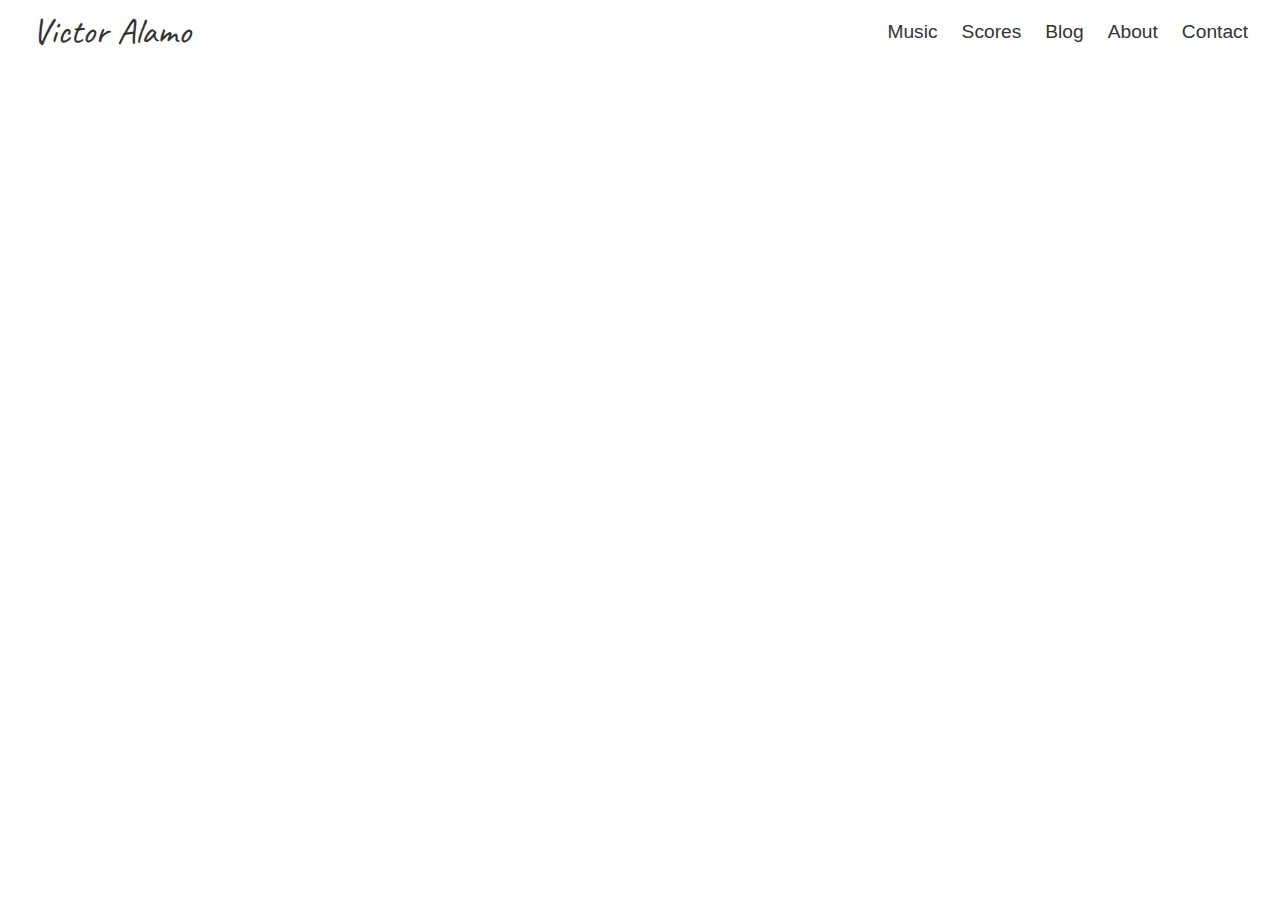
<file: index.html>
<!DOCTYPE html>
<html lang="en">
<head>
  <meta charset="UTF-8">
  <meta name="viewport" content="width=device-width, initial-scale=1.0">
  <title>Victor Alamo</title>
  <link rel="icon" href="favicon.ico" type="image/x-icon">
  <link rel="preconnect" href="https://fonts.googleapis.com">
  <link rel="preconnect" href="https://fonts.gstatic.com" crossorigin>
  <link href="https://fonts.googleapis.com/css2?family=Caveat:wght@400..700&display=swap" rel="stylesheet">
  <link href="https://fonts.googleapis.com/css2?family=Lato:wght@400;700&display=swap" rel="stylesheet">
  <link rel="stylesheet" href="style.css">
</head>
<body>

  <div id="navbar"></div>
  <script>
    fetch("navbar.html")
      .then(response => response.text())
      .then(data => {
        document.getElementById("navbar").innerHTML = data;

        // hamburger menu toggle
        const toggle = document.querySelector(".menu-toggle");
        const links = document.querySelector(".nav-links");

        toggle.addEventListener("click", () => {
          links.classList.toggle("show");
        });
      });
  </script>

  <main>
    <iframe src="https://player.vimeo.com/video/919230357?badge=0&amp;autopause=0&amp;player_id=0&amp;app_id=58479" frameborder="0" allow="autoplay; fullscreen; picture-in-picture; clipboard-write" style="position:absolute;top:30%;left:0;width:100%;height:300px;" title="Moon and soul - Intro"></iframe><script src="https://player.vimeo.com/api/player.js"></script>
  </main>

</body>
</html>
</file>
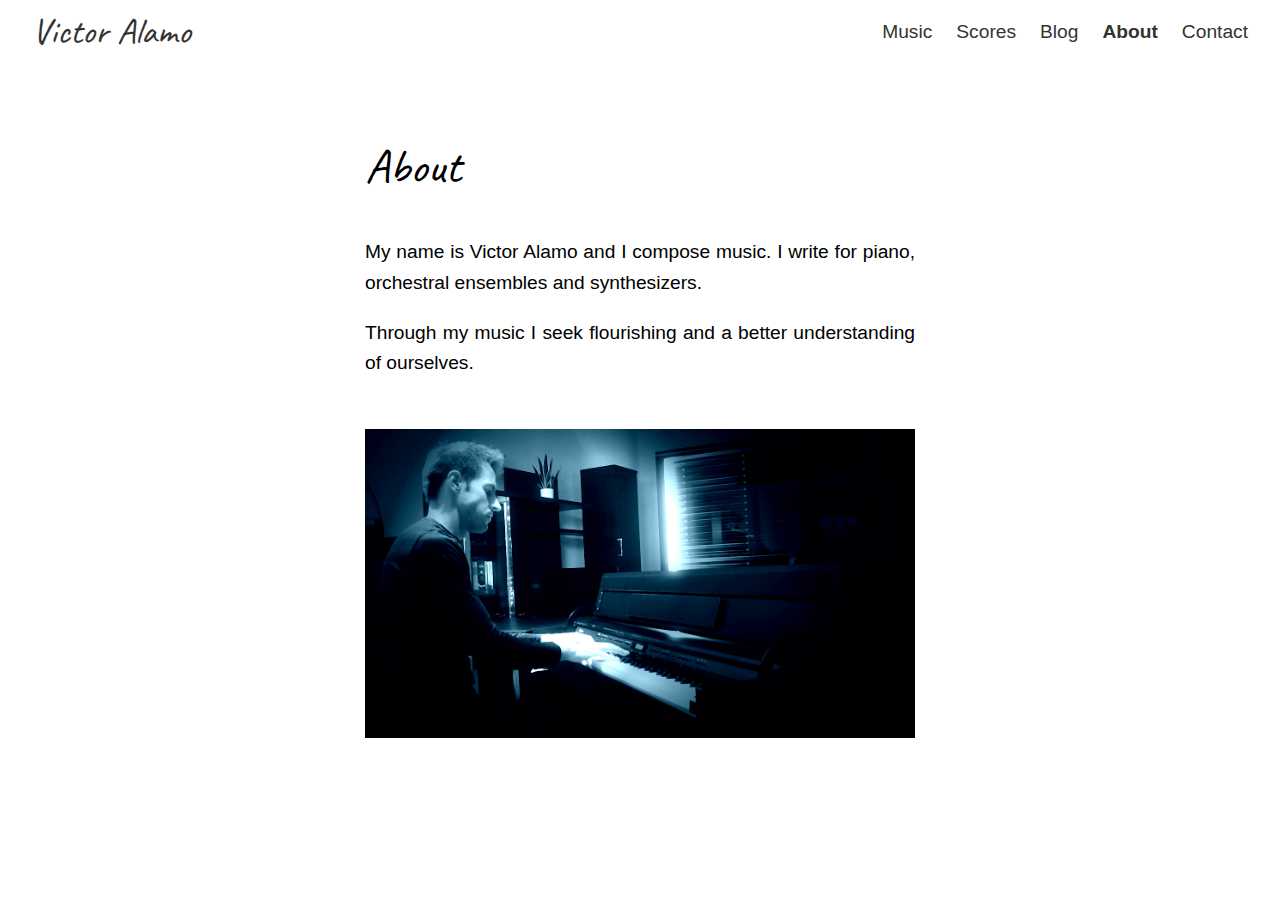
<file: about.html>
<!DOCTYPE html>
<html lang="en">
<head>
  <meta charset="UTF-8">
  <meta name="viewport" content="width=device-width, initial-scale=1.0">
  <title>Victor Alamo - About</title>
  <link rel="icon" href="/favicon.ico" type="image/x-icon">
  <link rel="preconnect" href="https://fonts.googleapis.com">
  <link rel="preconnect" href="https://fonts.gstatic.com" crossorigin>
  <link href="https://fonts.googleapis.com/css2?family=Caveat:wght@400..700&display=swap" rel="stylesheet">
  <link href="https://fonts.googleapis.com/css2?family=Lato:wght@400;700&display=swap" rel="stylesheet">
  <link rel="stylesheet" href="style.css">
</head>
<body>

  <div id="navbar"></div>
  <script>
    fetch("navbar.html")
      .then(response => response.text())
      .then(data => {
        document.getElementById("navbar").innerHTML = data;

        // hamburger menu toggle
        const toggle = document.querySelector(".menu-toggle");
        const navlinks = document.querySelector(".nav-links");

        toggle.addEventListener("click", () => {
          navlinks.classList.toggle("show");
        });

        // highlight active link after navbar is loaded
        const current = window.location.pathname.split("/").pop(); 
        const links = document.querySelectorAll("#navbar ul a");
        links.forEach(link => {
          if (link.getAttribute("href") === current) {
            link.classList.add("active");
          }
        });
      });
  </script>

  <main>
    <div style="width:100%; max-width:550px; margin: 0 auto; text-align: justify;">
      <h1>About</h1>
      <p>My name is Victor Alamo and I compose music. I write for piano, orchestral ensembles and synthesizers.</p>
      <p>Through my music I seek flourishing and a better understanding of ourselves.</p>
      <br>
      <img style="width: 100%" src="about.png" role="img">
    </div>
  </main>

</body>
</html>
</file>
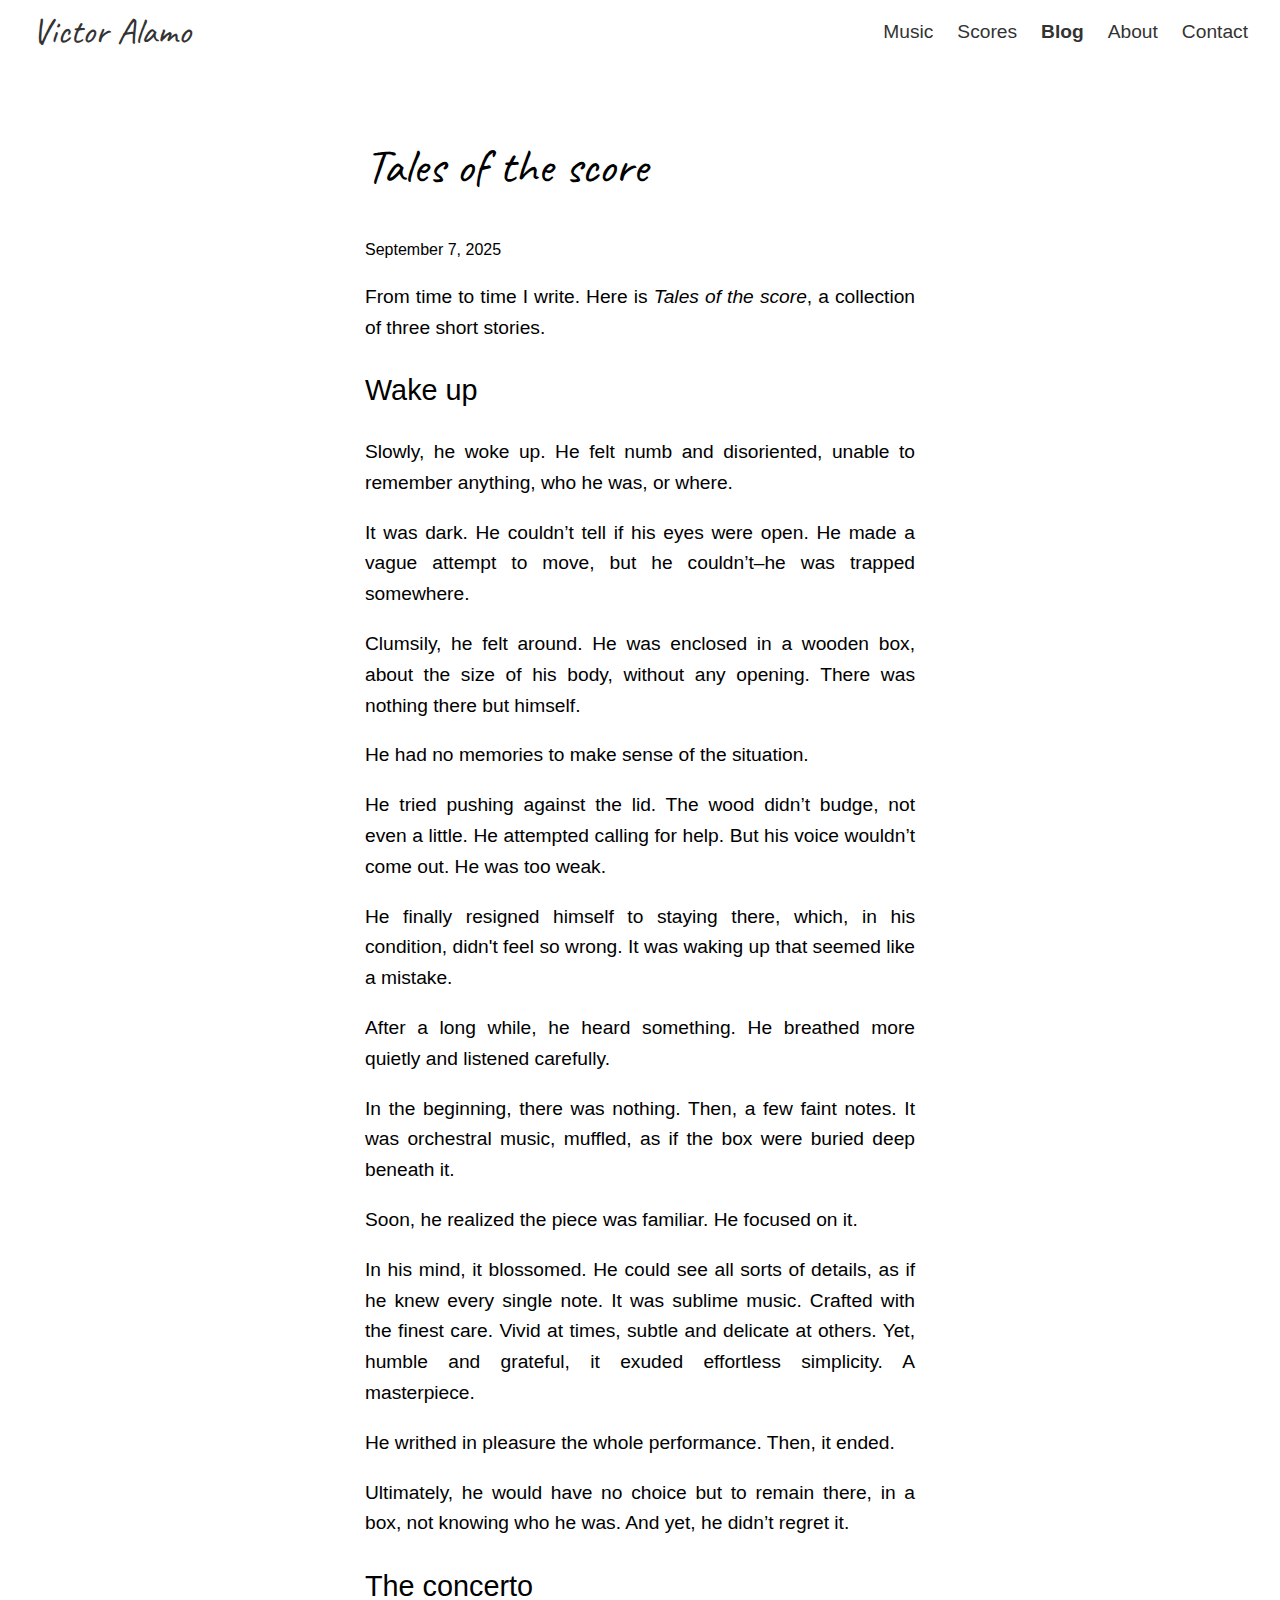
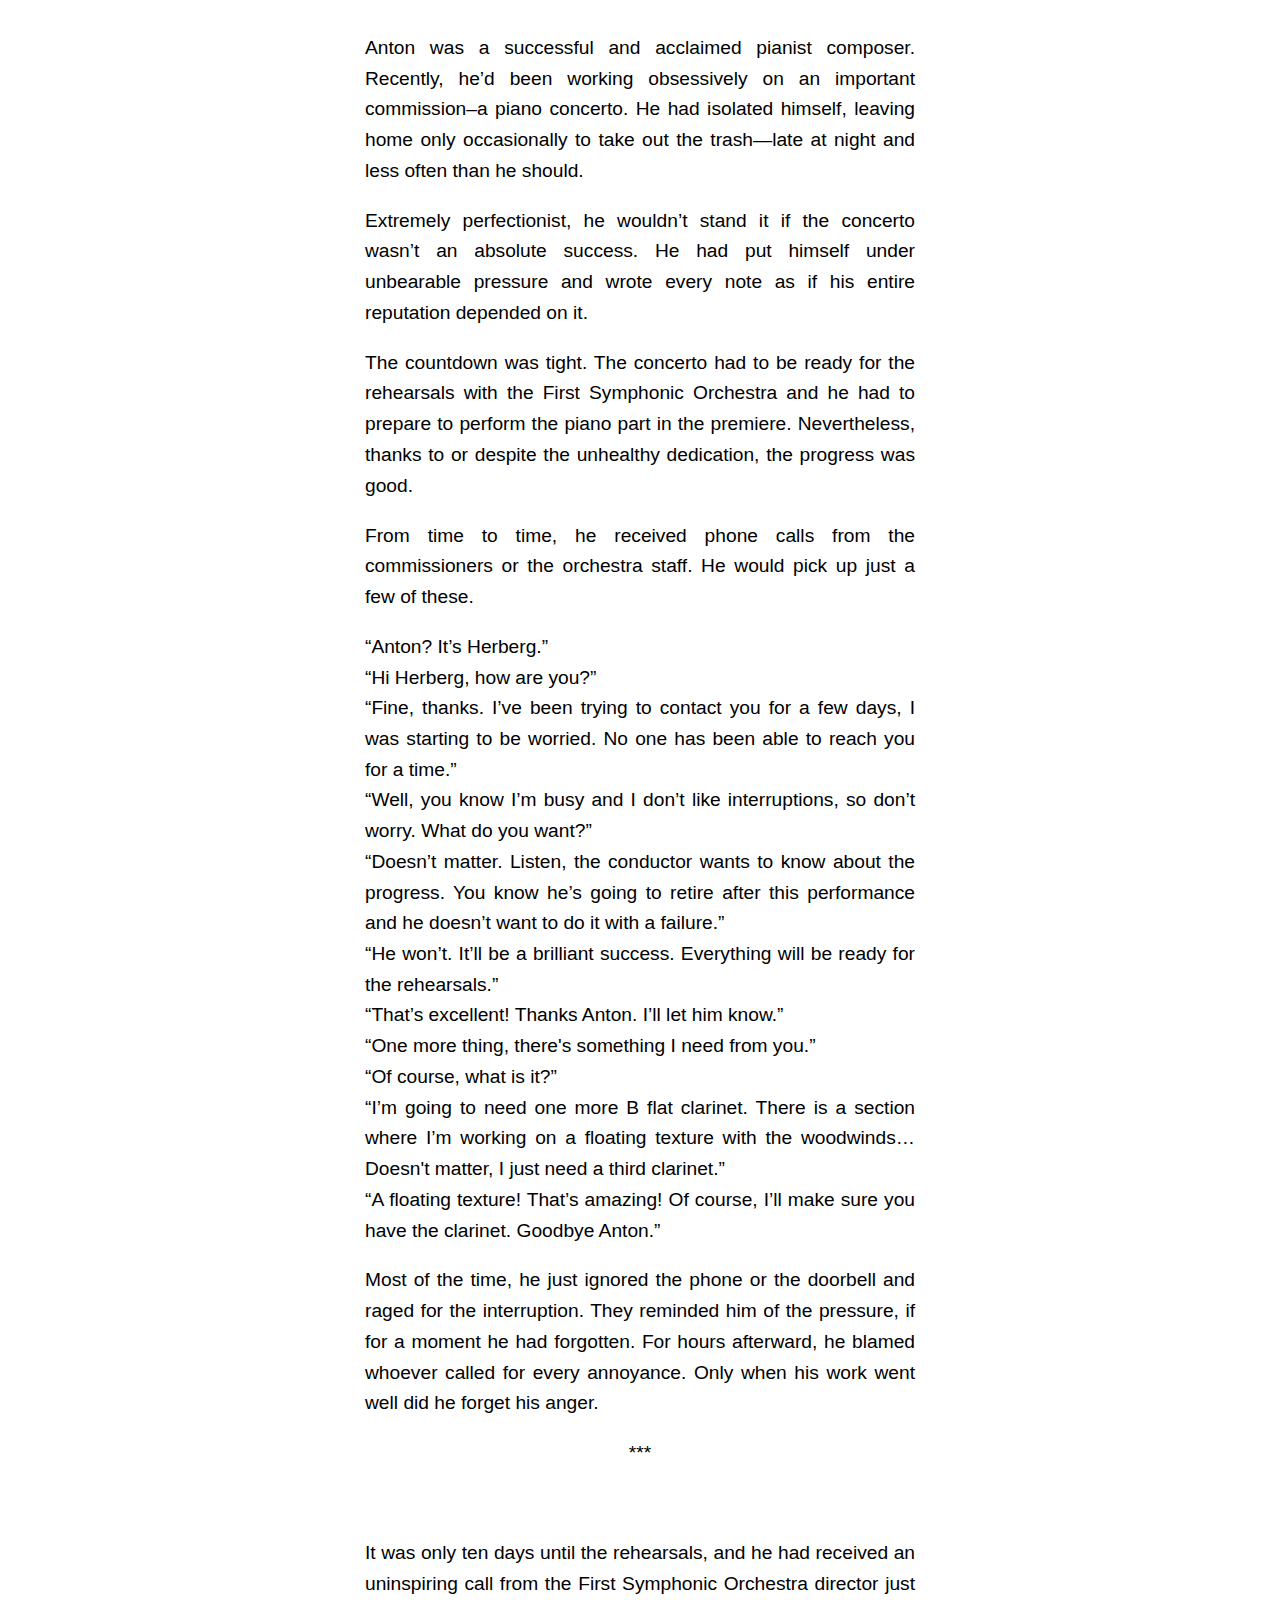
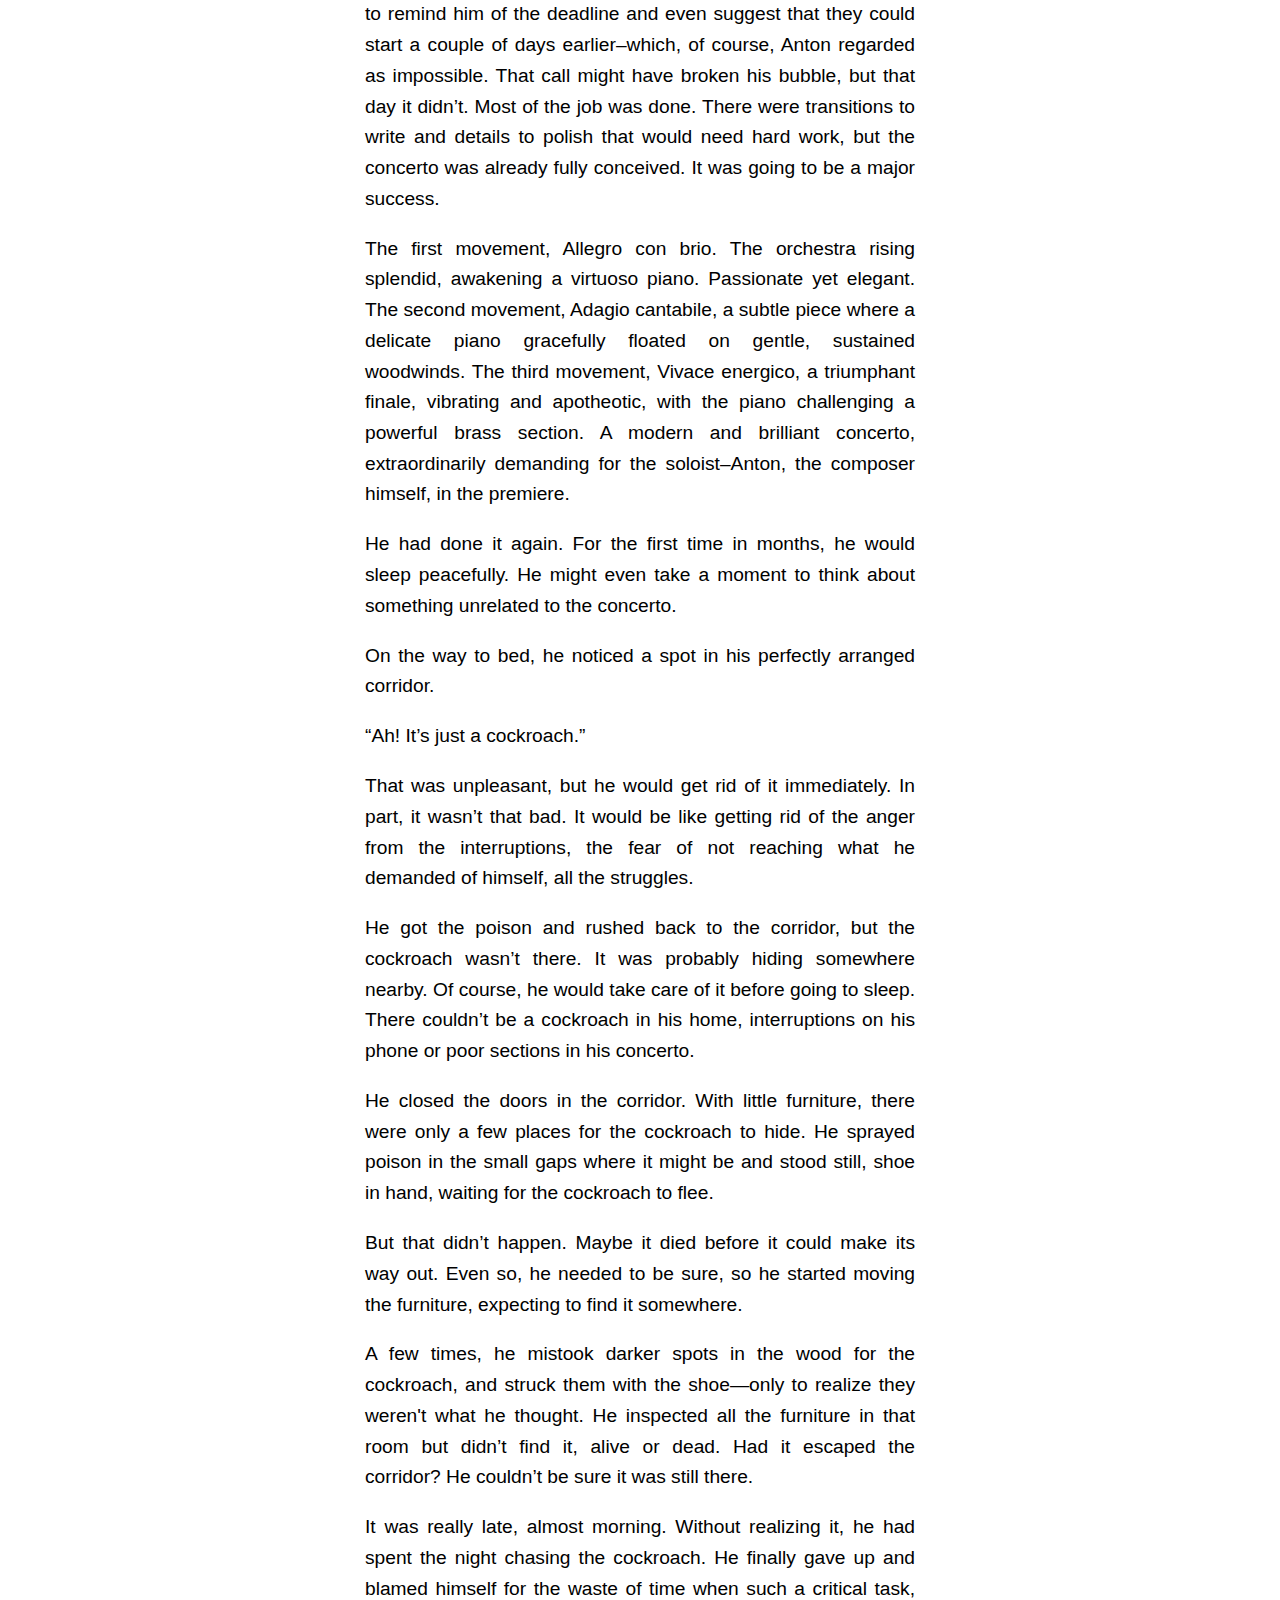
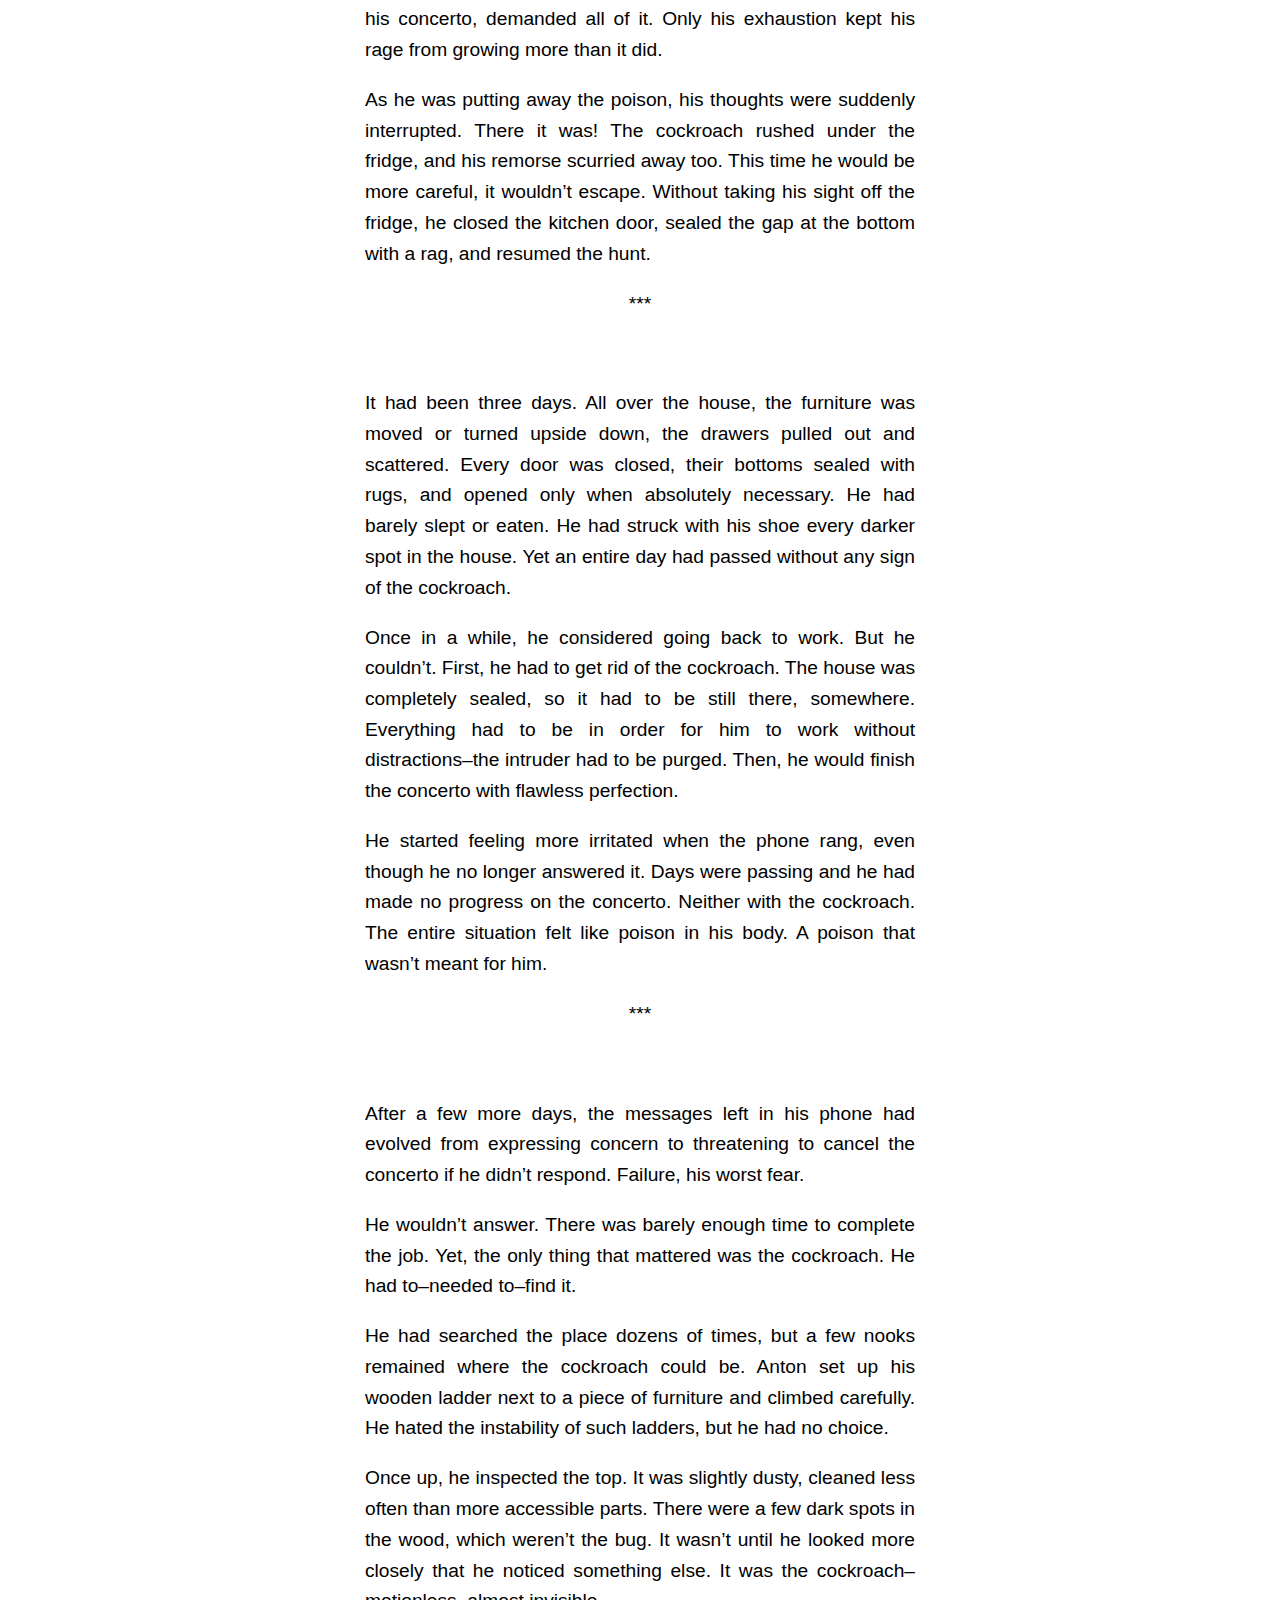
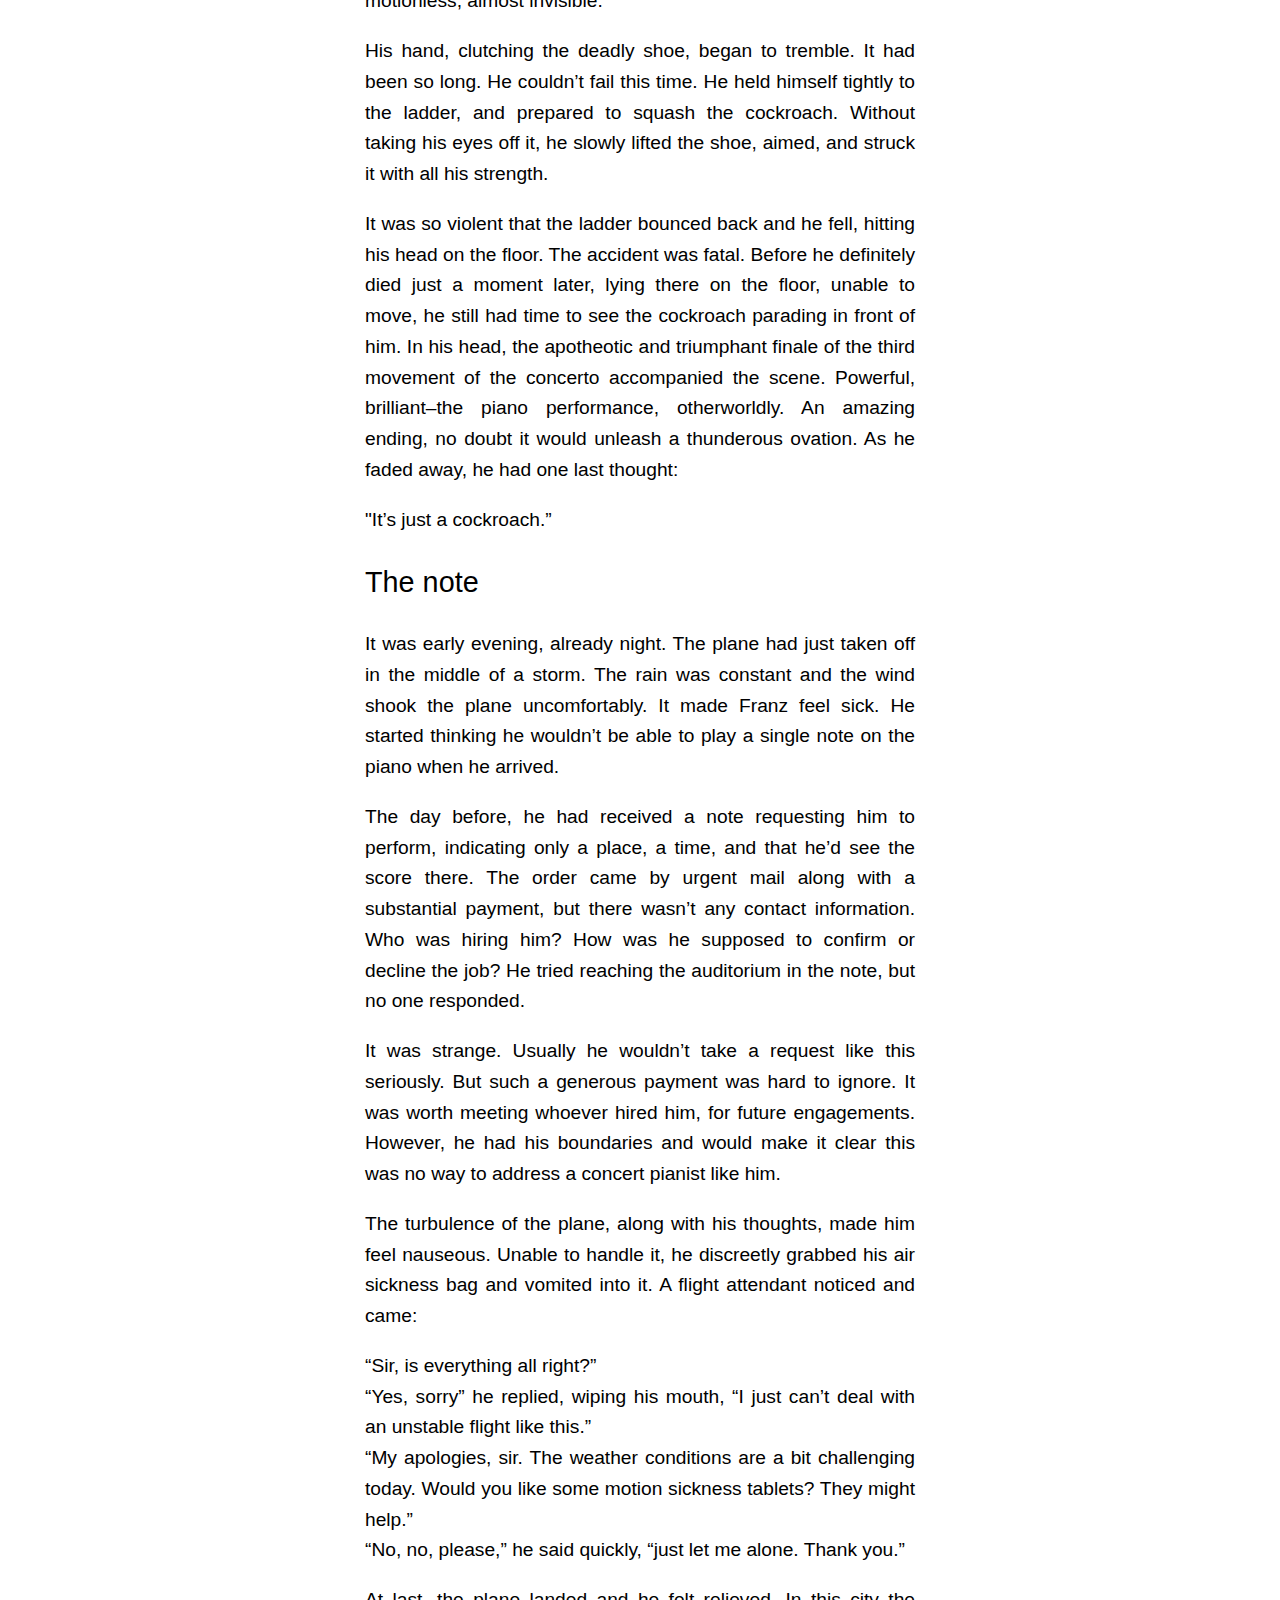
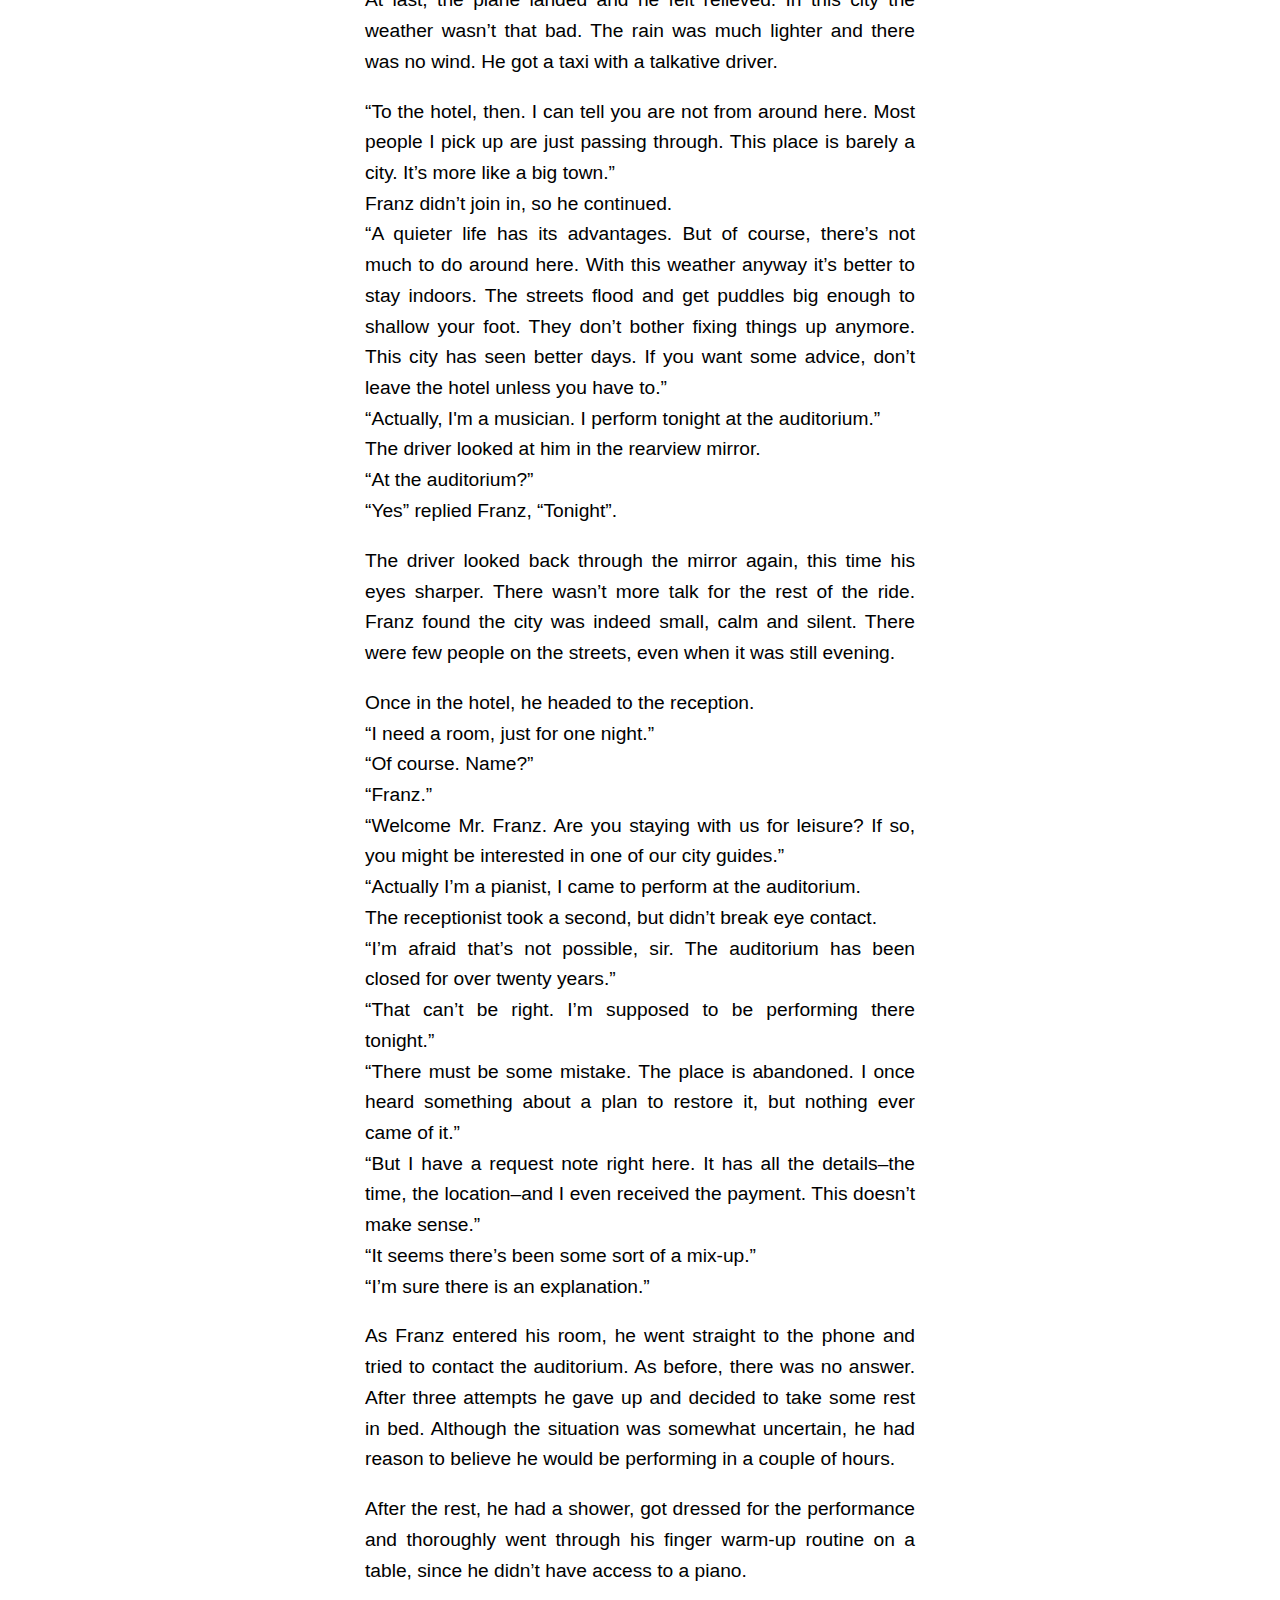
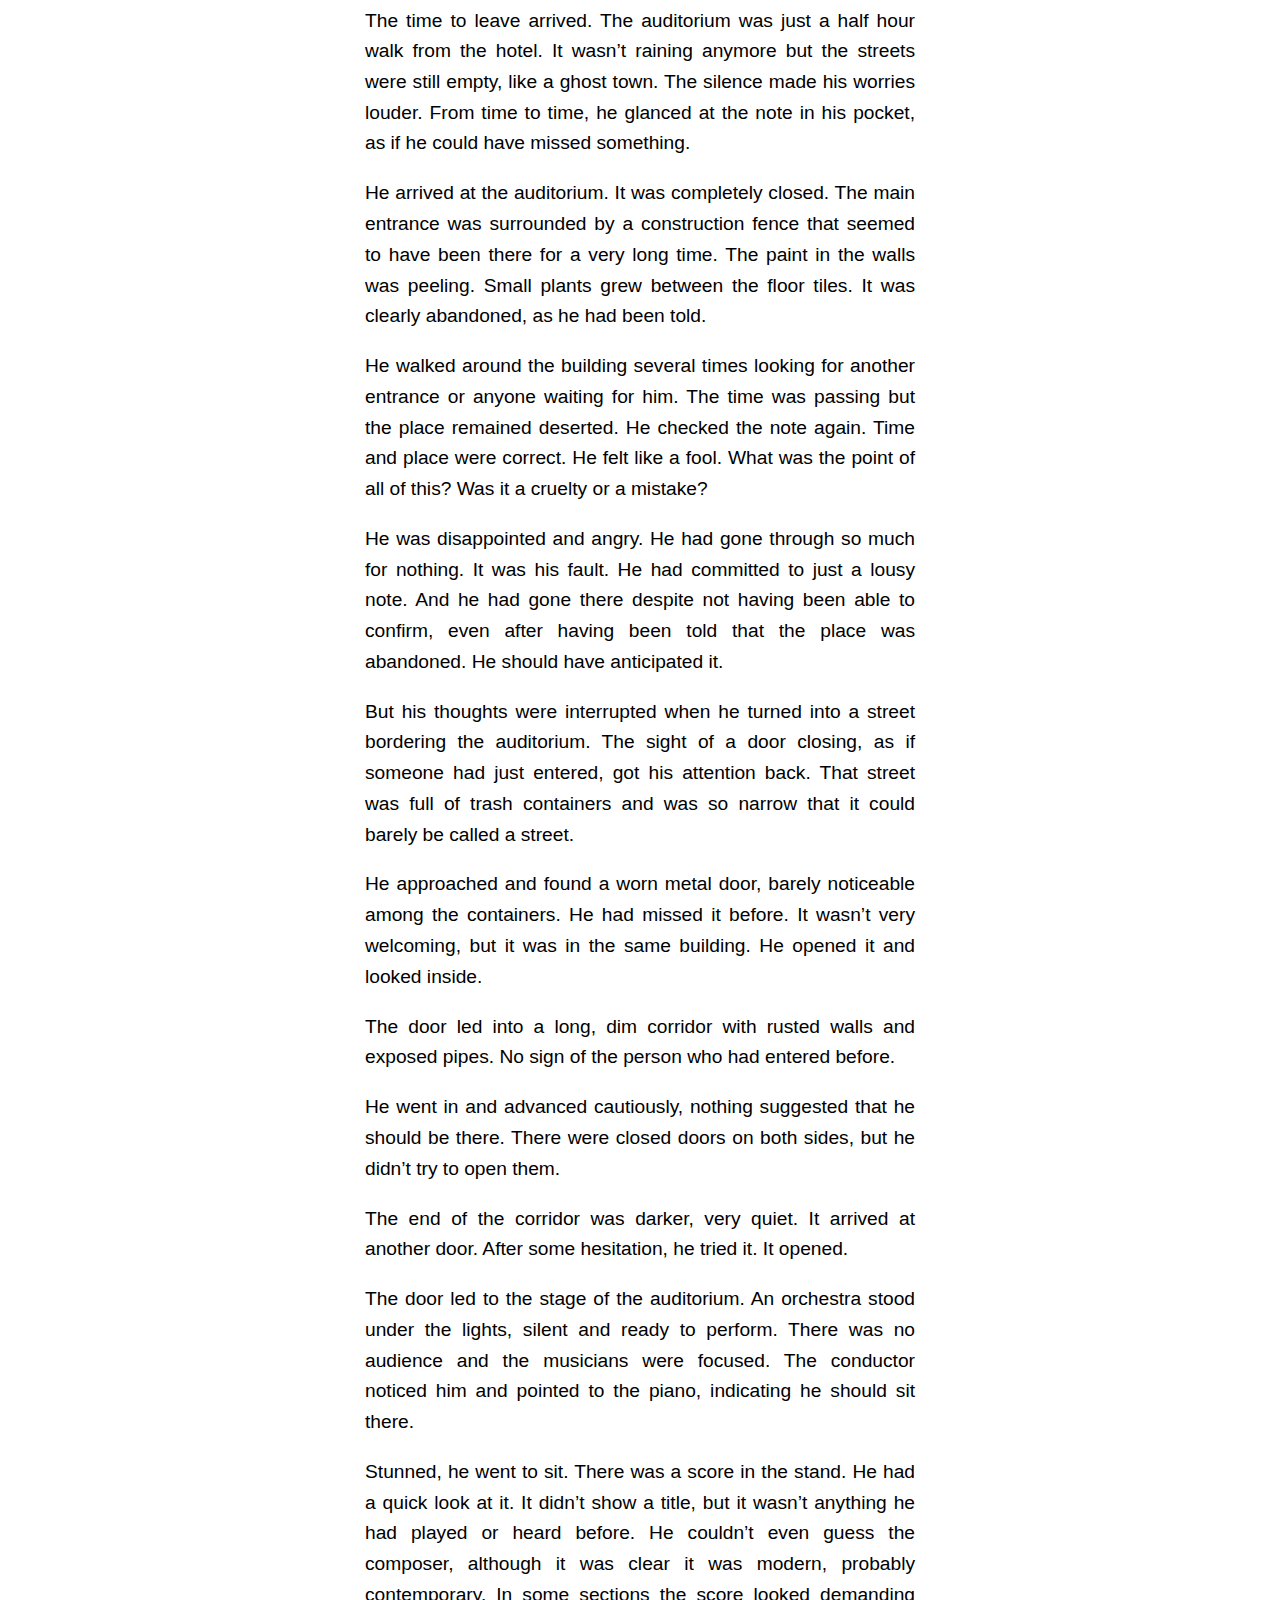
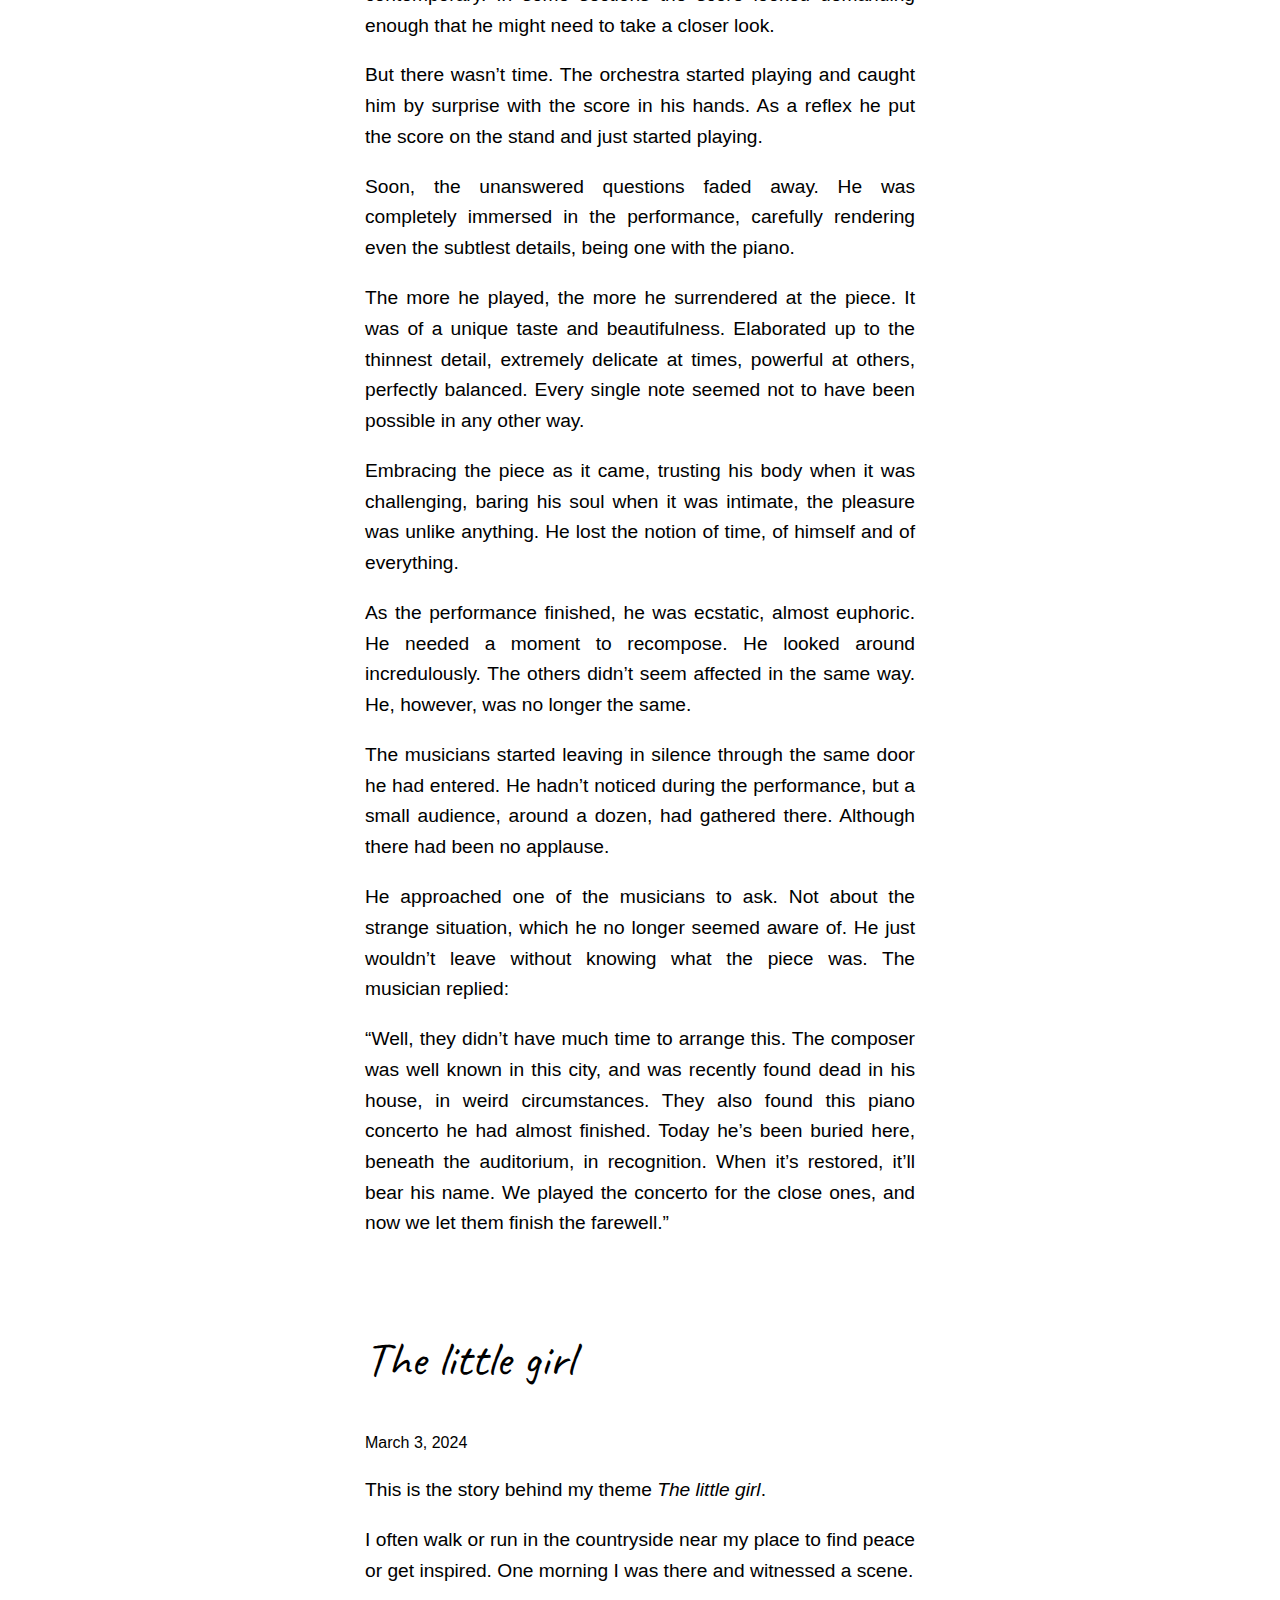
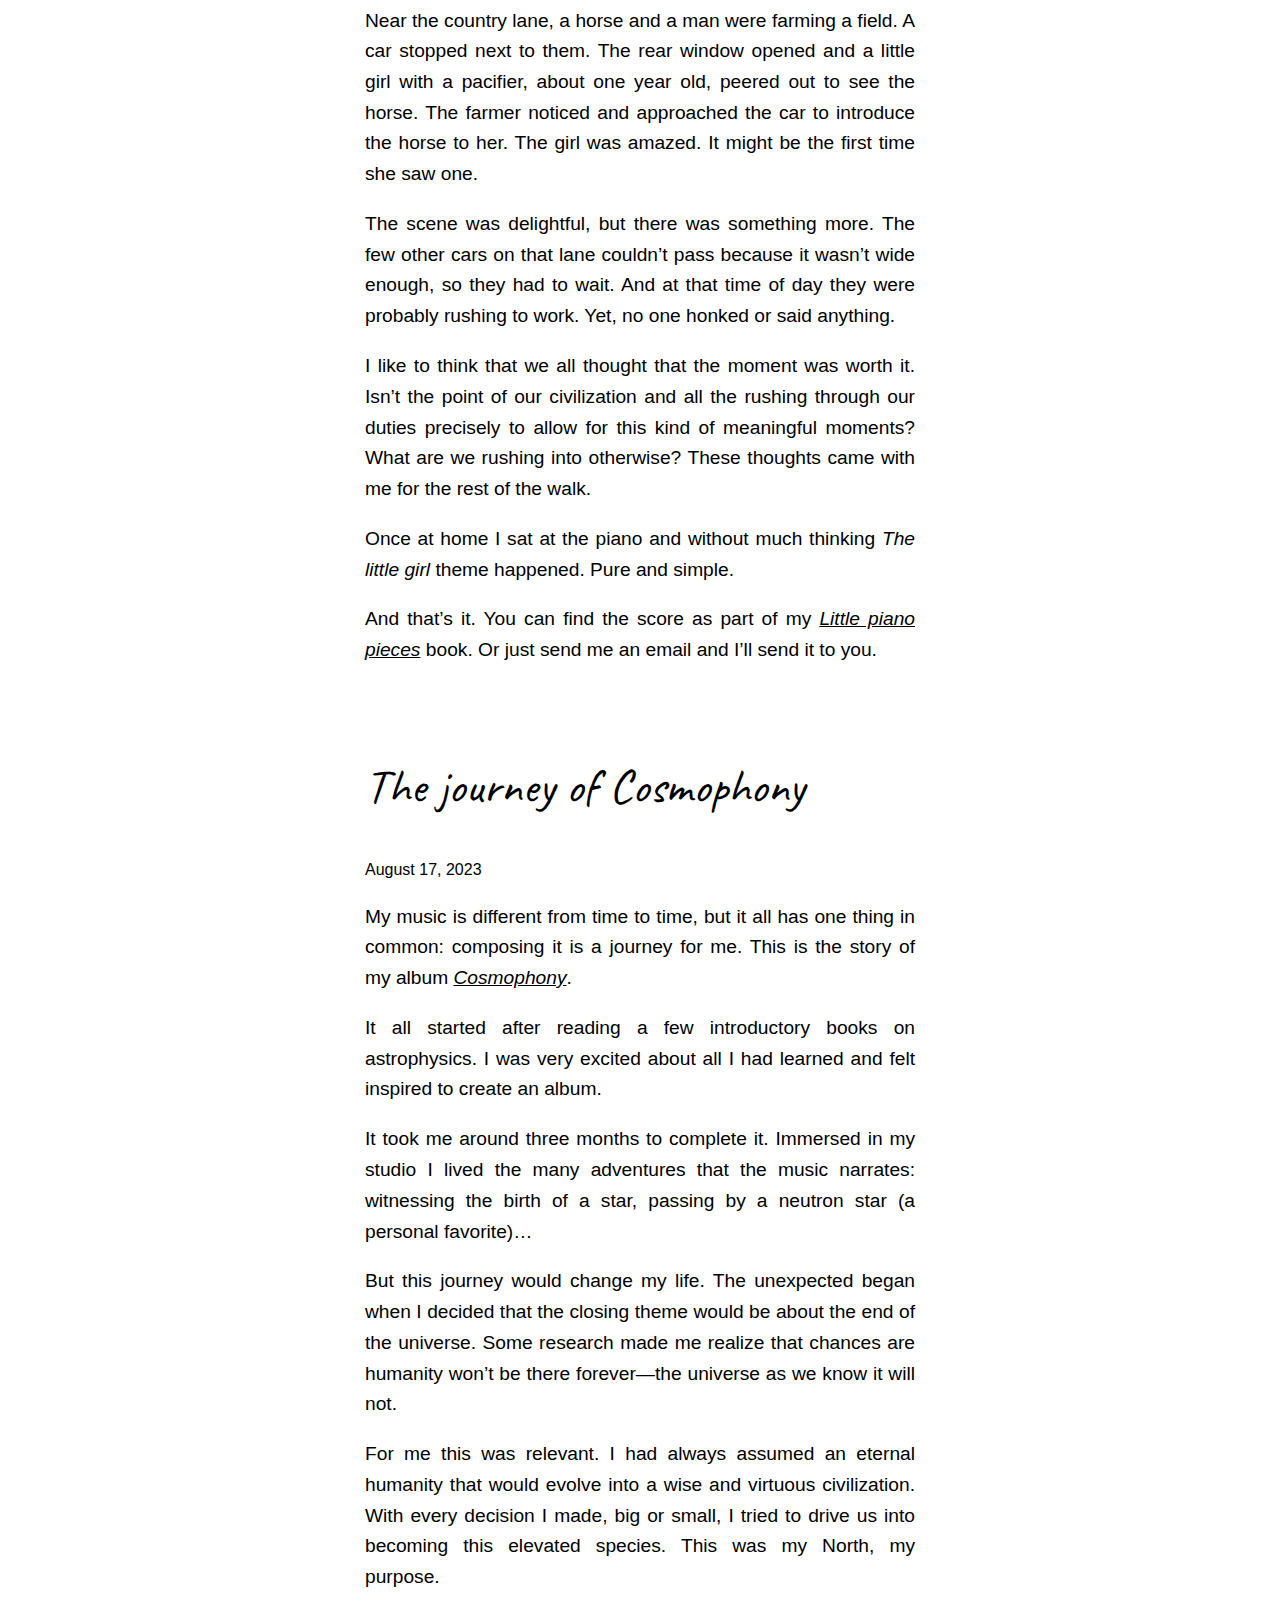
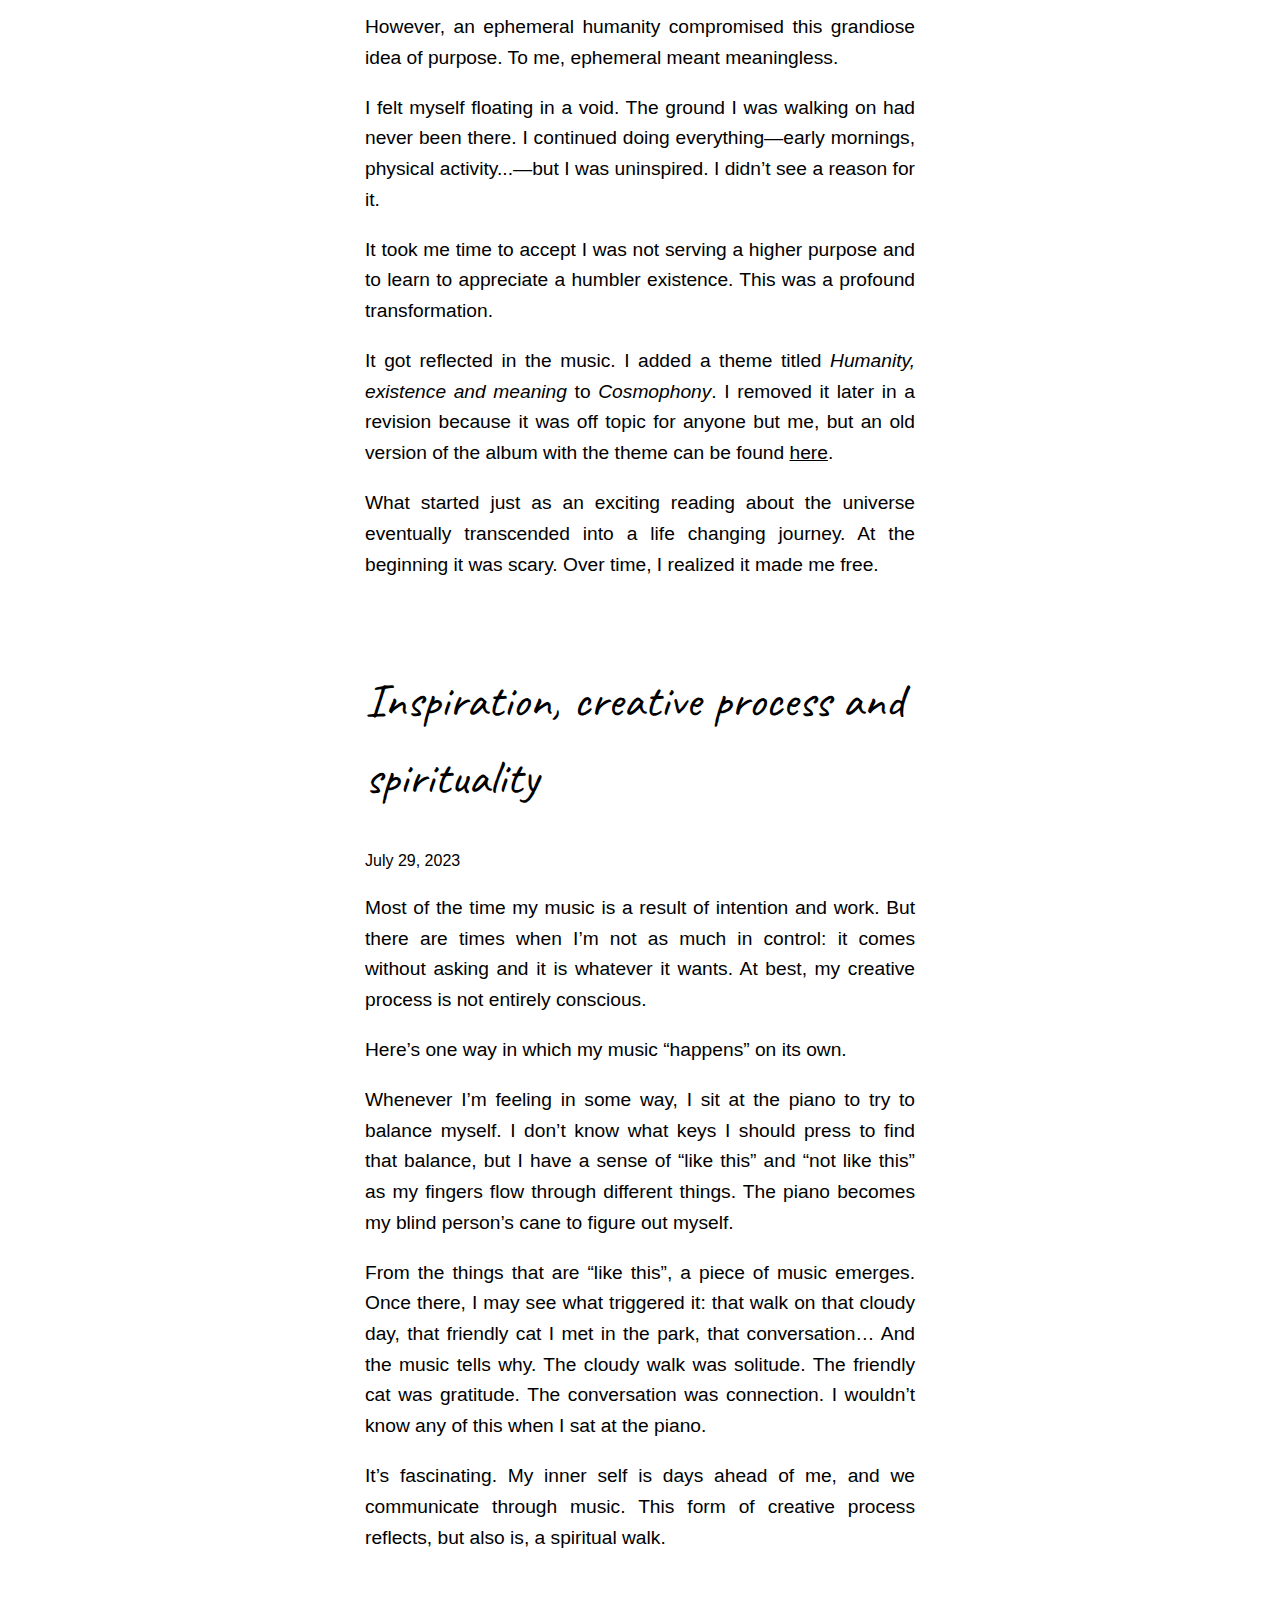
<file: blog.html>
<!DOCTYPE html>
<html lang="en">
<head>
  <meta charset="UTF-8">
  <meta name="viewport" content="width=device-width, initial-scale=1.0">
  <title>Victor Alamo - Blog</title>
  <link rel="icon" href="/favicon.ico" type="image/x-icon">
  <link rel="preconnect" href="https://fonts.googleapis.com">
  <link rel="preconnect" href="https://fonts.gstatic.com" crossorigin>
  <link href="https://fonts.googleapis.com/css2?family=Caveat:wght@400..700&display=swap" rel="stylesheet">
  <link href="https://fonts.googleapis.com/css2?family=Lato:wght@400;700&display=swap" rel="stylesheet">
  <link rel="stylesheet" href="style.css">
</head>
<body>

  <div id="navbar"></div>
  <script>
    fetch("navbar.html")
      .then(response => response.text())
      .then(data => {
        document.getElementById("navbar").innerHTML = data;

        // hamburger menu toggle
        const toggle = document.querySelector(".menu-toggle");
        const navlinks = document.querySelector(".nav-links");

        toggle.addEventListener("click", () => {
          navlinks.classList.toggle("show");
        });

        // highlight active link after navbar is loaded
        const current = window.location.pathname.split("/").pop(); 
        const links = document.querySelectorAll("#navbar ul a");
        links.forEach(link => {
          if (link.getAttribute("href") === current) {
            link.classList.add("active");
          }
        });
      });
  </script>

  <main>
    <div style="width:100%; max-width:550px; margin: 0 auto; text-align: justify;">
      <h1>Tales of the score</h1>
      <p style="font-family:arial;font-size: 1.0rem">September 7, 2025</p>
      <p>From time to time I write. Here is <em>Tales of the score</em>, a collection of three short stories.</p>
      <h2>Wake up</h2>
      <p>Slowly, he woke up. He felt numb and disoriented, unable to remember anything, who he was, or where.</p>
      <p>It was dark. He couldn’t tell if his eyes were open.  He made a vague attempt to move, but he couldn’t–he was trapped somewhere.</p>
      <p>Clumsily, he felt around. He was enclosed in a wooden box, about the size of his body, without any opening. There was nothing there but himself.</p>
      <p>He had no memories to make sense of the situation.</p>
      <p>He tried pushing against the lid. The wood didn’t budge, not even a little. He attempted calling for help. But his voice wouldn’t come out. He was too weak.</p>
      <p>He finally resigned himself to staying there, which, in his condition, didn't feel so wrong. It was waking up that seemed like a mistake.</p>
      <p>After a long while, he heard something. He breathed more quietly and listened carefully.</p>
      <p>In the beginning, there was nothing. Then, a few faint notes. It was orchestral music, muffled, as if the box were buried deep beneath it.</p>
      <p>Soon, he realized the piece was familiar. He focused on it.</p>
      <p>In his mind, it blossomed. He could see all sorts of details, as if he knew every single note. It was sublime music. Crafted with the finest care. Vivid at times, subtle and delicate at others. Yet, humble and grateful, it exuded effortless simplicity. A masterpiece.</p>
      <p>He writhed in pleasure the whole performance. Then, it ended.</p>
      <p>Ultimately, he would have no choice but to remain there, in a box, not knowing who he was. And yet, he didn’t regret it.</p>
      <h2>The concerto</h2>
      <p>Anton was a successful and acclaimed pianist composer. Recently, he’d been working obsessively on an important commission–a piano concerto. He had isolated himself, leaving home only occasionally to take out the trash—late at night and less often than he should.</p>
      <p>Extremely perfectionist, he wouldn’t stand it if the concerto wasn’t an absolute success. He had put himself under unbearable pressure and wrote every note as if his entire reputation depended on it.</p>
      <p>The countdown was tight. The concerto had to be ready for the rehearsals with the First Symphonic Orchestra and he had to prepare to perform the piano part in the premiere. Nevertheless, thanks to or despite the unhealthy dedication, the progress was good.</p>
      <p>From time to time, he received phone calls from the commissioners or the orchestra staff. He would pick up just a few of these.</p>
      <p>“Anton? It’s Herberg.”<br>“Hi Herberg, how are you?”<br>“Fine, thanks. I’ve been trying to contact you for a few days, I was starting to be worried. No one has been able to reach you for a time.”<br>“Well, you know I’m busy and I don’t like interruptions, so don’t worry. What do you want?”<br>“Doesn’t matter. Listen, the conductor wants to know about the progress. You know he’s going to retire after this performance and he doesn’t want to do it with a failure.”<br>“He won’t. It’ll be a brilliant success. Everything will be ready for the rehearsals.”<br>“That’s excellent! Thanks Anton. I’ll let him know.”<br>“One more thing, there's something I need from you.”<br>“Of course, what is it?”<br>“I’m going to need one more B flat clarinet. There is a section where I’m working on a floating texture with the woodwinds… Doesn't matter, I just need a third clarinet.”<br>“A floating texture! That’s amazing! Of course, I’ll make sure you have the clarinet. Goodbye Anton.”</p>
      <p>Most of the time, he just ignored the phone or the doorbell and raged for the interruption. They reminded him of the pressure, if for a moment he had forgotten. For hours afterward, he blamed whoever called for every annoyance. Only when his work went well did he forget his anger.</p>
      <p style="text-align: center;">***</p><p><br></p>
      <p>It was only ten days until the rehearsals, and he had received an uninspiring call from the First Symphonic Orchestra director just to remind him of the deadline and even suggest that they could start a couple of days earlier–which, of course, Anton regarded as impossible. That call might have broken his bubble, but that day it didn’t. Most of the job was done. There were transitions to write and details to polish that would need hard work, but the concerto was already fully conceived. It was going to be a major success.</p>
      <p>The first movement, Allegro con brio. The orchestra rising splendid, awakening a virtuoso piano. Passionate yet elegant. The second movement, Adagio cantabile, a subtle piece where a delicate piano gracefully floated on gentle, sustained woodwinds. The third movement, Vivace energico, a triumphant finale, vibrating and apotheotic, with the piano challenging a powerful brass section. A modern and brilliant concerto, extraordinarily demanding for the soloist–Anton, the composer himself, in the premiere.</p>
      <p>He had done it again. For the first time in months, he would sleep peacefully. He might even take a moment to think about something unrelated to the concerto.</p>
      <p>On the way to bed, he noticed a spot in his perfectly arranged corridor.</p>
      <p>“Ah! It’s just a cockroach.”</p>
      <p>That was unpleasant, but he would get rid of it immediately. In part, it wasn’t that bad. It would be like getting rid of the anger from the interruptions, the fear of not reaching what he demanded of himself, all the struggles.</p>
      <p>He got the poison and rushed back to the corridor, but the cockroach wasn’t there. It was probably hiding somewhere nearby. Of course, he would take care of it before going to sleep. There couldn’t be a cockroach in his home, interruptions on his phone or poor sections in his concerto.</p>
      <p>He closed the doors in the corridor. With little furniture, there were only a few places for the cockroach to hide. He sprayed poison in the small gaps where it might be and stood still, shoe in hand, waiting for the cockroach to flee.</p>
      <p>But that didn’t happen. Maybe it died before it could make its way out. Even so, he needed to be sure, so he started moving the furniture, expecting to find it somewhere.</p>
      <p>A few times, he mistook darker spots in the wood for the cockroach, and struck them with the shoe—only to realize they weren't what he thought. He inspected all the furniture in that room but didn’t find it, alive or dead. Had it escaped the corridor? He couldn’t be sure it was still there.</p>
      <p>It was really late, almost morning. Without realizing it, he had spent the night chasing the cockroach. He finally gave up and blamed himself for the waste of time when such a critical task, his concerto, demanded all of it. Only his exhaustion kept his rage from growing more than it did.</p>
      <p>As he was putting away the poison, his thoughts were suddenly interrupted. There it was! The cockroach rushed under the fridge, and his remorse scurried away too. This time he would be more careful, it wouldn’t escape. Without taking his sight off the fridge, he closed the kitchen door, sealed the gap at the bottom with a rag, and resumed the hunt.</p>
      <p style="text-align: center;">***</p><p><br></p>
      <p>It had been three days. All over the house, the furniture was moved or turned upside down, the drawers pulled out and scattered. Every door was closed, their bottoms sealed with rugs, and opened only when absolutely necessary. He had barely slept or eaten. He had struck with his shoe every darker spot in the house. Yet an entire day had passed without any sign of the cockroach.</p>
      <p>Once in a while, he considered going back to work. But he couldn’t. First, he had to get rid of the cockroach. The house was completely sealed, so it had to be still there, somewhere. Everything had to be in order for him to work without distractions–the intruder had to be purged. Then, he would finish the concerto with flawless perfection.</p>
      <p>He started feeling more irritated when the phone rang, even though he no longer answered it. Days were passing and he had made no progress on the concerto. Neither with the cockroach. The entire situation felt like poison in his body. A poison that wasn’t meant for him.</p>
      <p style="text-align: center;">***</p><p><br></p>
      <p>After a few more days, the messages left in his phone had evolved from expressing concern to threatening to cancel the concerto if he didn’t respond. Failure, his worst fear.</p>
      <p>He wouldn’t answer. There was barely enough time to complete the job. Yet, the only thing that mattered was the cockroach. He had to–needed to–find it.</p>
      <p>He had searched the place dozens of times, but a few nooks remained where the cockroach could be. Anton set up his wooden ladder next to a piece of furniture and climbed carefully. He hated the instability of such ladders, but he had no choice.</p>
      <p>Once up, he inspected the top. It was slightly dusty, cleaned less often than more accessible parts. There were a few dark spots in the wood, which weren’t the bug. It wasn’t until he looked more closely that he noticed something else. It was the cockroach–motionless, almost invisible.</p>
      <p>His hand, clutching the deadly shoe, began to tremble. It had been so long. He couldn’t fail this time. He held himself tightly to the ladder, and prepared to squash the cockroach. Without taking his eyes off it, he slowly lifted the shoe, aimed, and struck it with all his strength.</p>
      <p>It was so violent that the ladder bounced back and he fell, hitting his head on the floor. The accident was fatal. Before he definitely died just a moment later, lying there on the floor, unable to move, he still had time to see the cockroach parading in front of him. In his head, the apotheotic and triumphant finale of the third movement of the concerto accompanied the scene. Powerful, brilliant–the piano performance, otherworldly. An amazing ending, no doubt it would unleash a thunderous ovation. As he faded away, he had one last thought:</p>
      <p>"It’s just a cockroach.”</p>
      <h2>The note</h2>
      <p>It was early evening, already night. The plane had just taken off in the middle of a storm. The rain was constant and the wind shook the plane uncomfortably. It made Franz feel sick. He started thinking he wouldn’t be able to play a single note on the piano when he arrived.</p>
      <p>The day before, he had received a note requesting him to perform, indicating only a place, a time, and that he’d see the score there. The order came by urgent mail along with a substantial payment, but there wasn’t any contact information. Who was hiring him? How was he supposed to confirm or decline the job? He tried reaching the auditorium in the note, but no one responded.</p>
      <p>It was strange. Usually he wouldn’t take a request like this seriously. But such a generous payment was hard to ignore. It was worth meeting whoever hired him, for future engagements. However, he had his boundaries and would make it clear this was no way to address a concert pianist like him.</p>
      <p>The turbulence of the plane, along with his thoughts, made him feel nauseous. Unable to handle it, he discreetly grabbed his air sickness bag and vomited into it. A flight attendant noticed and came:</p>
      <p>“Sir, is everything all right?”<br>“Yes, sorry” he replied, wiping his mouth, “I just can’t deal with an unstable flight like this.”<br>“My apologies, sir. The weather conditions are a bit challenging today. Would you like some motion sickness tablets? They might help.”<br>“No, no, please,” he said quickly, “just let me alone. Thank you.”</p>
      <p>At last, the plane landed and he felt relieved. In this city the weather wasn’t that bad. The rain was much lighter and there was no wind. He got a taxi with a talkative driver.</p>
      <p>“To the hotel, then. I can tell you are not from around here. Most people I pick up are just passing through. This place is barely a city. It’s more like a big town.”<br>Franz didn’t join in, so he continued.<br>“A quieter life has its advantages. But of course, there’s not much to do around here. With this weather anyway it’s better to stay indoors. The streets flood and get puddles big enough to shallow your foot. They don’t bother fixing things up anymore. This city has seen better days. If you want some advice, don’t leave the hotel unless you have to.”<br>“Actually, I'm a musician. I perform tonight at the auditorium.”<br>The driver looked at him in the rearview mirror.<br>“At the auditorium?”<br>“Yes” replied Franz, “Tonight”.</p>
      <p>The driver looked back through the mirror again, this time his eyes sharper. There wasn’t more talk for the rest of the ride. Franz found the city was indeed small, calm and silent. There were few people on the streets, even when it was still evening.</p>
      <p>Once in the hotel, he headed to the reception.<br>“I need a room, just for one night.”<br>“Of course. Name?”<br>“Franz.”<br>“Welcome Mr. Franz. Are you staying with us for leisure? If so, you might be interested in one of our city guides.”<br>“Actually I’m a pianist, I came to perform at the auditorium.<br>The receptionist took a second, but didn’t break eye contact.<br>“I’m afraid that’s not possible, sir. The auditorium has been closed for over twenty years.”<br>“That can’t be right. I’m supposed to be performing there tonight.”<br>“There must be some mistake. The place is abandoned. I once heard something about a plan to restore it, but nothing ever came of it.”<br>“But I have a request note right here. It has all the details–the time, the location–and I even received the payment. This doesn’t make sense.”<br>“It seems there’s been some sort of a mix-up.”<br>“I’m sure there is an explanation.”</p>
      <p>As Franz entered his room, he went straight to the phone and tried to contact the auditorium. As before, there was no answer. After three attempts he gave up and decided to take some rest in bed. Although the situation was somewhat uncertain, he had reason to believe he would be performing in a couple of hours.</p>
      <p>After the rest, he had a shower, got dressed for the performance and thoroughly went through his finger warm-up routine on a table, since he didn’t have access to a piano.</p>
      <p>The time to leave arrived. The auditorium was just a half hour walk from the hotel. It wasn’t raining anymore but the streets were still empty, like a ghost town. The silence made his worries louder. From time to time, he glanced at the note in his pocket, as if he could have missed something.</p>
      <p>He arrived at the auditorium. It was completely closed. The main entrance was surrounded by a construction fence that seemed to have been there for a very long time. The paint in the walls was peeling. Small plants grew between the floor tiles. It was clearly abandoned, as he had been told.</p>
      <p>He walked around the building several times looking for another entrance or anyone waiting for him. The time was passing but the place remained deserted. He checked the note again. Time and place were correct. He felt like a fool. What was the point of all of this? Was it a cruelty or a mistake?</p>
      <p>He was disappointed and angry. He had gone through so much for nothing. It was his fault. He had committed to just a lousy note. And he had gone there despite not having been able to confirm, even after having been told that the place was abandoned. He should have anticipated it.</p>
      <p>But his thoughts were interrupted when he turned into a street bordering the auditorium. The sight of a door closing, as if someone had just entered, got his attention back. That street was full of trash containers and was so narrow that it could barely be called a street.</p>
      <p>He approached and found a worn metal door, barely noticeable among the containers. He had missed it before. It wasn’t very welcoming, but it was in the same building. He opened it and looked inside.</p>
      <p>The door led into a long, dim corridor with rusted walls and exposed pipes. No sign of the person who had entered before.</p>
      <p>He went in and advanced cautiously, nothing suggested that he should be there. There were closed doors on both sides, but he didn’t try to open them.</p>
      <p>The end of the corridor was darker, very quiet. It arrived at another door. After some hesitation, he tried it. It opened.</p>
      <p>The door led to the stage of the auditorium. An orchestra stood under the lights, silent and ready to perform. There was no audience and the musicians were focused. The conductor noticed him and pointed to the piano, indicating he should sit there.</p>
      <p>Stunned, he went to sit. There was a score in the stand. He had a quick look at it. It didn’t show a title, but it wasn’t anything he had played or heard before. He couldn’t even guess the composer, although it was clear it was modern, probably contemporary. In some sections the score looked demanding enough that he might need to take a closer look.</p>
      <p>But there wasn’t time. The orchestra started playing and caught him by surprise with the score in his hands. As a reflex he put the score on the stand and just started playing.</p>
      <p>Soon, the unanswered questions faded away. He was completely immersed in the performance, carefully rendering even the subtlest details, being one with the piano.</p>
      <p>The more he played, the more he surrendered at the piece. It was of a unique taste and beautifulness. Elaborated up to the thinnest detail, extremely delicate at times, powerful at others, perfectly balanced. Every single note seemed not to have been possible in any other way.</p>
      <p>Embracing the piece as it came, trusting his body when it was challenging, baring his soul when it was intimate, the pleasure was unlike anything. He lost the notion of time, of himself and of everything.</p>
      <p>As the performance finished, he was ecstatic, almost euphoric. He needed a moment to recompose. He looked around incredulously. The others didn’t seem affected in the same way. He, however, was no longer the same.</p>
      <p>The musicians started leaving in silence through the same door he had entered. He hadn’t noticed during the performance, but a small audience, around a dozen, had gathered there. Although there had been no applause.</p>
      <p>He approached one of the musicians to ask. Not about the strange situation, which he no longer seemed aware of. He just wouldn’t leave without knowing what the piece was. The musician replied:</p>
      <p>“Well, they didn’t have much time to arrange this. The composer was well known in this city, and was recently found dead in his house, in weird circumstances. They also found this piano concerto he had almost finished. Today he’s been buried here, beneath the auditorium, in recognition. When it’s restored, it’ll bear his name. We played the concerto for the close ones, and now we let them finish the farewell.”</p>
      <br>
      <h1>The little girl</h1>
      <p style="font-family:arial;font-size: 1.0rem">March 3, 2024</p>
      <p>This is the story behind my theme <em>The little girl</em>.</p>
      <p>I often walk or run in the countryside near my place to find peace or get inspired. One morning I was there and witnessed a scene.</p>
      <p>Near the country lane, a horse and a man were farming a field. A car stopped next to them. The rear window opened and a little girl with a pacifier, about one year old, peered out to see the horse. The farmer noticed and approached the car to introduce the horse to her. The girl was amazed. It might be the first time she saw one.</p>
      <p>The scene was delightful, but there was something more. The few other cars on that lane couldn’t pass because it wasn’t wide enough, so they had to wait. And at that time of day they were probably rushing to work. Yet, no one honked or said anything.</p>
      <p>I like to think that we all thought that the moment was worth it. Isn’t the point of our civilization and all the rushing through our duties precisely to allow for this kind of meaningful moments?  What are we rushing into otherwise? These thoughts came with me for the rest of the walk.</p>
      <p>Once at home I sat at the piano and without much thinking <em>The little girl</em> theme happened. Pure and simple.</p>
      <p>And that’s it. You can find the score as part of my <em><a href="scores.html" style="color:black">Little piano pieces</a></em> book. Or just send me an email and I’ll send it to you.</p>
      <br>
      <h1>The journey of Cosmophony</h1>
      <p style="font-family:arial;font-size: 1.0rem">August 17, 2023</p>
      <p>My music is different from time to time, but it all has one thing in common: composing it is a journey for me. This is the story of my album <em><a href="https://victoralamo.bandcamp.com/album/cosmophony" style="color:black">Cosmophony</a></em>.</p>
      <p>It all started after reading a few introductory books on astrophysics. I was very excited about all I had learned and felt inspired to create an album.</p>
      <p>It took me around three months to complete it. Immersed in my studio I lived the many adventures that the music narrates: witnessing the birth of a star, passing by a neutron star (a personal favorite)…</p>
      <p>But this journey would change my life. The unexpected began when I decided that the closing theme would be about the end of the universe. Some research made me realize that chances are humanity won’t be there forever—the universe as we know it will not.</p>
      <p>For me this was relevant. I had always assumed an eternal humanity that would evolve into a wise and virtuous civilization. With every decision I made, big or small, I tried to drive us into becoming this elevated species. This was my North, my purpose.</p>
      <p>However, an ephemeral humanity compromised this grandiose idea of purpose. To me, ephemeral meant meaningless.</p>
      <p>I felt myself floating in a void. The ground I was walking on had never been there. I continued doing everything—early mornings, physical activity...—but I was uninspired. I didn’t see a reason for it.</p>
      <p>It took me time to accept I was not serving a higher purpose and to learn to appreciate a humbler existence. This was a profound transformation.</p>
      <p>It got reflected in the music. I added a theme titled <em>Humanity, existence and meaning</em> to <em>Cosmophony</em>. I removed it later in a revision because it was off topic for anyone but me, but an old version of the album with the theme can be found <a href="https://www.youtube.com/watch?v=xbTkrzSV1hw&t=2192s" style="color:black">here</a>.</p>
      <p>What started just as an exciting reading about the universe eventually transcended into a life changing journey. At the beginning it was scary. Over time, I realized it made me free.</p>
      <br>
      <h1>Inspiration, creative process and spirituality</h1>
      <p style="font-family:arial;font-size: 1.0rem">July 29, 2023</p>
      <p>Most of the time my music is a result of intention and work. But there are times when I’m not as much in control: it comes without asking and it is whatever it wants. At best, my creative process is not entirely conscious.</p>
      <p>Here’s one way in which my music “happens” on its own.</p>
      <p>Whenever I’m feeling in some way, I sit at the piano to try to balance myself. I don’t know what keys I should press to find that balance, but I have a sense of “like this” and “not like this” as my fingers flow through different things. The piano becomes my blind person’s cane to figure out myself.</p>
      <p>From the things that are “like this”, a piece of music emerges. Once there, I may see what triggered it: that walk on that cloudy day, that friendly cat I met in the park, that conversation… And the music tells why. The cloudy walk was solitude. The friendly cat was gratitude. The conversation was connection. I wouldn’t know any of this when I sat at the piano.</p>
      <p>It’s fascinating. My inner self is days ahead of me, and we communicate through music. This form of creative process reflects, but also is, a spiritual walk.</p>
    </div>
  </main>

</body>
</html>
</file>
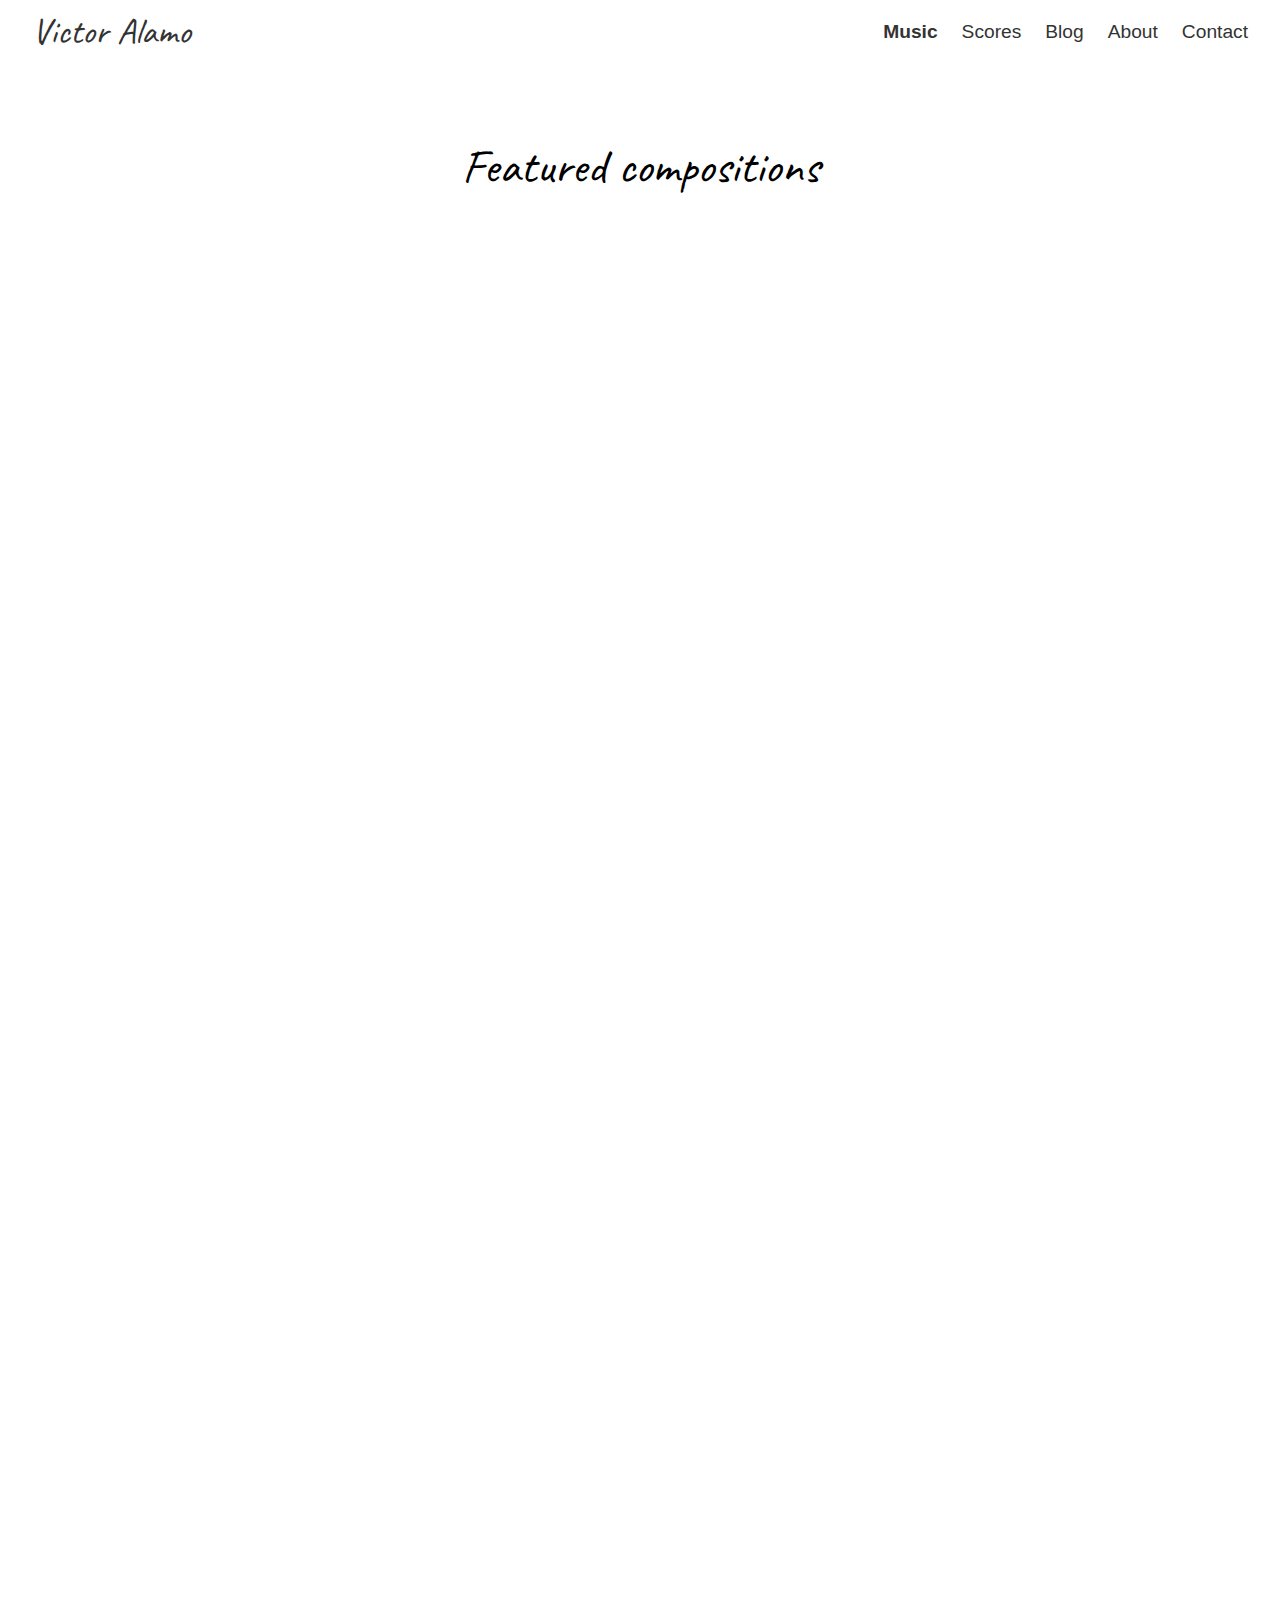
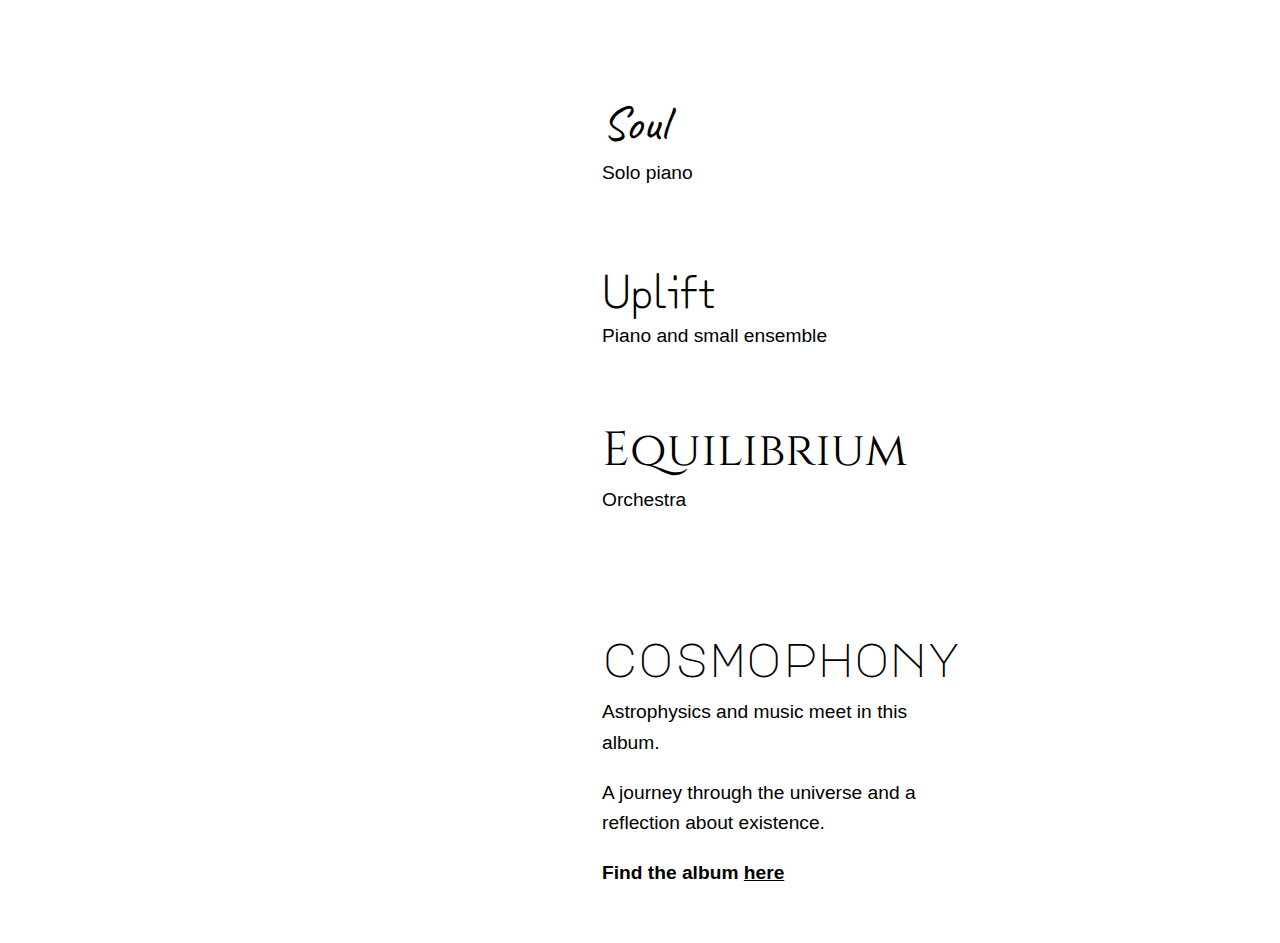
<file: music.html>
<!DOCTYPE html>
<html lang="en">
<head>
  <meta charset="UTF-8">
  <meta name="viewport" content="width=device-width, initial-scale=1.0">
  <title>Victor Alamo - Music</title>
  <link rel="icon" href="/favicon.ico" type="image/x-icon">
  <link href="https://fonts.googleapis.com/css2?family=Caveat:wght@400..700&display=swap" rel="stylesheet">
  <link href="https://fonts.googleapis.com/css2?family=Lato:wght@400;700&display=swap" rel="stylesheet">
  <link href="https://fonts.googleapis.com/css2?family=Caveat&family=Major+Mono+Display&display=swap" rel="stylesheet">
  <link href="https://fonts.googleapis.com/css2?family=Caveat&family=Cinzel:wght@400..900&family=Major+Mono+Display&display=swap" rel="stylesheet">
  <link href="https://fonts.googleapis.com/css2?family=Caveat&family=Cinzel:wght@400..900&family=Major+Mono+Display&family=Zen+Kurenaido&display=swap" rel="stylesheet">
  <link rel="stylesheet" href="style.css">
</head>
<body>

  <div id="navbar"></div>
  <script>
    fetch("navbar.html")
      .then(response => response.text())
      .then(data => {
        document.getElementById("navbar").innerHTML = data;

        // hamburger menu toggle
        const toggle = document.querySelector(".menu-toggle");
        const navlinks = document.querySelector(".nav-links");

        toggle.addEventListener("click", () => {
          navlinks.classList.toggle("show");
        });
        
        // highlight active link after navbar is loaded
        const current = window.location.pathname.split("/").pop(); 
        const links = document.querySelectorAll("#navbar ul a");
        links.forEach(link => {
          if (link.getAttribute("href") === current) {
            link.classList.add("active");
          }
        });
      });
  </script>

  <script src="https://player.vimeo.com/api/player.js"></script>
  <main>
    <h1 style="text-align:center">Featured compositions</h1>
    <div style="width:100%; max-width:1300px; margin: 0 auto;">
      <iframe src="https://player.vimeo.com/video/1111042383?badge=0&amp;autopause=0&amp;player_id=0&amp;app_id=58479" frameborder="0" style="margin-top:50px;top:0;left:0;width:100%;aspect-ratio:2;" title="La noia i la mar"></iframe>
      <iframe src="https://player.vimeo.com/video/1103799778?badge=0&amp;autopause=0&amp;player_id=0&amp;app_id=58479" frameborder="0" style="margin-top:100px;top:0;left:0;width:100%;aspect-ratio:2.25;" title="The language of water"></iframe>
      <table style="width:100%; max-width:650px; margin:100px auto 0; margin-top:100px;">
        <tr>
          <td width="50%">
            <iframe src="https://player.vimeo.com/video/917026865?badge=0&amp;autopause=0&amp;player_id=0&amp;app_id=58479" frameborder="0" style="top:0;left:0;width:100%;height:100%;" title="Victor Alamo - Moon and soul"></iframe>
          </td>
          <td style="line-height: 0.5;">
            <h1 style="font-family: 'Caveat';">Soul</h1>
            <p>Solo piano</p>
          </td>
        </tr>
        <tr>
          <td>
            <iframe src="https://player.vimeo.com/video/917023274?badge=0&amp;autopause=0&amp;player_id=0&amp;app_id=58479" frameborder="0" style="top:0;left:0;width:100%;height:100%;" title="Victor Alamo - Uplift"></iframe>
          </td>
          <td style="line-height: 0.5;">
            <h1 style="font-family: 'Zen Kurenaido';">Uplift</h1>
            <p>Piano and small ensemble</p>
          </td>
        </tr>
         <tr>
          <td>
            <iframe src="https://player.vimeo.com/video/917031477?badge=0&amp;autopause=0&amp;player_id=0&amp;app_id=58479" frameborder="0" style="top:0;left:0;width:100%;height:100%;" title="Victor Alamo - Equilibrium"></iframe>
          </td>
          <td style="line-height: 0.5;">
            <h1 style="font-family: 'Cinzel';">Equilibrium</h1>
            <p>Orchestra</p>
          </td>
        </tr>
        <tr>
          <td style="padding-top: 40px;">
            <div align="center">
              <iframe scrolling="no" style="margin-top:30px; border: 0; width: 230px; height: 230px; overflow: hidden;" src="https://bandcamp.com/EmbeddedPlayer/album=1111767708/size=large/bgcol=ffffff/linkcol=333333/minimal=true/transparent=true/" seamless></iframe>
            </div>
          </td>
          <td style="padding-top: 40px;">
            <h1 style="font-family: 'Major Mono Display'; font-weight: 100; margin-bottom: 0rem;">cosmophony</h1>
            <p style="margin-top: 0rem;">Astrophysics and music meet in this album.</p>
            <p>A journey through the universe and a reflection about existence.</p>
            <p><b>Find the album <a href="https://victoralamo.bandcamp.com/album/cosmophony" target="_blank" style="text-decoration: underline; color:black">here</a></b></p>
          </td>
        </tr>
      </table>
    </div>
  </main>

</body>
</html>
</file>
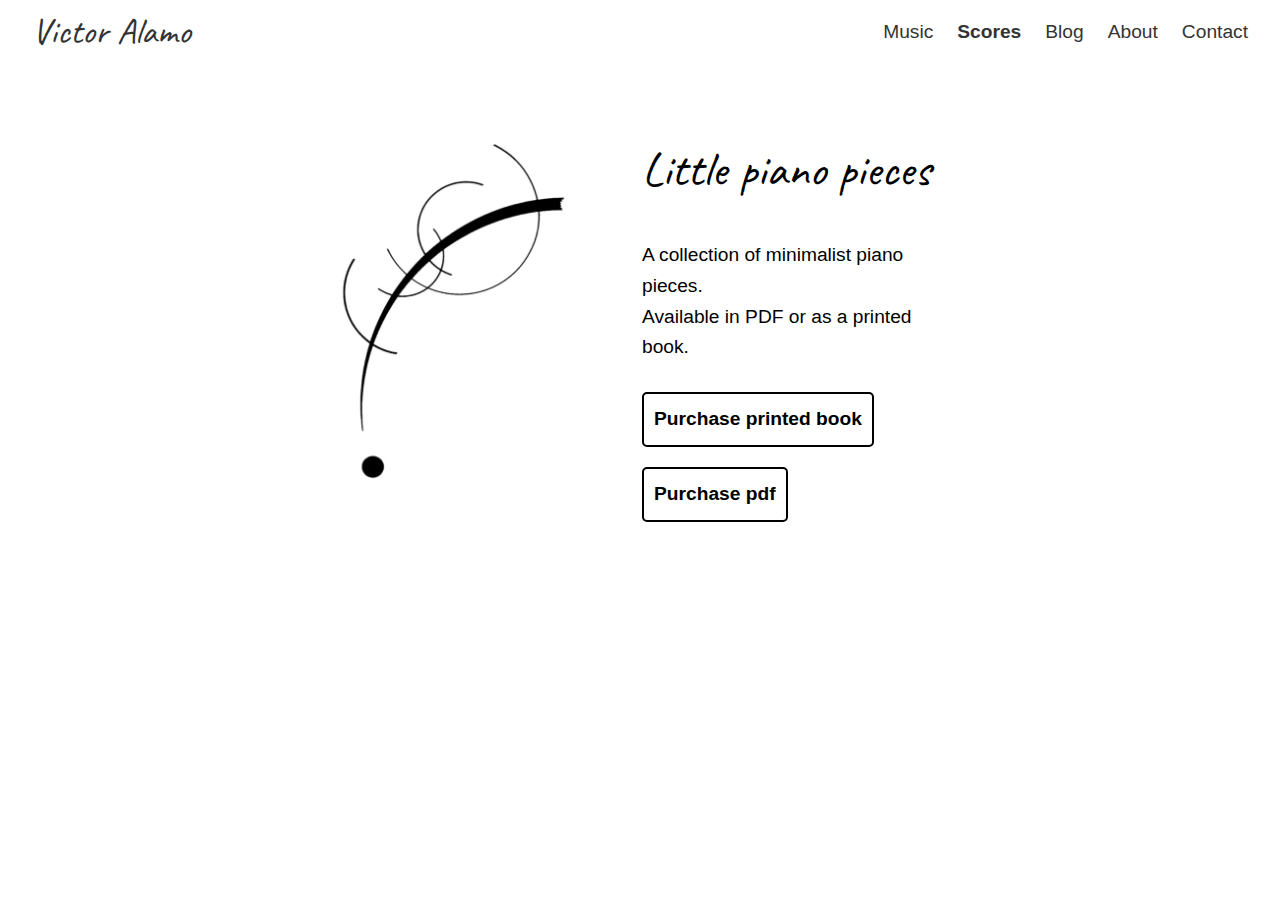
<file: scores.html>
<!DOCTYPE html>
<html lang="en">
<head>
  <meta charset="UTF-8">
  <meta name="viewport" content="width=device-width, initial-scale=1.0">
  <title>Victor Alamo - Scores</title>
  <link rel="icon" href="favicon.ico" type="image/x-icon">
  <link rel="preconnect" href="https://fonts.googleapis.com">
  <link rel="preconnect" href="https://fonts.gstatic.com" crossorigin>
  <link href="https://fonts.googleapis.com/css2?family=Caveat:wght@400..700&display=swap" rel="stylesheet">
  <link href="https://fonts.googleapis.com/css2?family=Lato:wght@400;700&display=swap" rel="stylesheet">
  <link rel="stylesheet" href="style.css">
</head>
<body>

  <div id="navbar"></div>
  <script>
    fetch("navbar.html")
      .then(response => response.text())
      .then(data => {
        document.getElementById("navbar").innerHTML = data;

        // hamburger menu toggle
        const toggle = document.querySelector(".menu-toggle");
        const navlinks = document.querySelector(".nav-links");

        toggle.addEventListener("click", () => {
          navlinks.classList.toggle("show");
        });

        // highlight active link after navbar is loaded
        const current = window.location.pathname.split("/").pop(); 
        const links = document.querySelectorAll("#navbar ul a");
        links.forEach(link => {
          if (link.getAttribute("href") === current) {
            link.classList.add("active");
          }
        });
      });
  </script>

  <main>
    <div style="width:100%; max-width:640px; margin: 0 auto;">
     <table style="width:100%;">
        <tr>
          <td width="50%">
            <img width=100% src="Little piano pieces.jpg" role="img">
          </td>
          <td style="min-width:300px">
            <h1>Little piano pieces</h1>
            <p>A collection of minimalist piano pieces.<br>Available in PDF or as a printed book.</p>
            <a href="https://www.amazon.com/dp/B0CY2CLN5X" target="_blank" style="display:inline-block; margin:10px 0; text-decoration: none; color: black; border: 2px solid black; padding: 10px; border-radius: 5px; font-weight: bold;">Purchase printed book</a>
            <a href="https://payhip.com/b/3u0r4" target="_blank" style="display:inline-block; margin:10px 0; text-decoration: none; color: black; border: 2px solid black; padding: 10px; border-radius: 5px; font-weight: bold;">Purchase pdf</a>
          </td>
        </tr>
        </table>
    </div>
  </main>

</body>
</html>
</file>
<file: style.css>
/* Reset default margins */
body {
  margin: 0;
  font-family: 'Lato Light', Arial, sans-serif;
  font-size: 1.2rem;
  line-height: 1.6;
}

h1 {
  font-size: 3rem;
  font-weight: 400;
  text-align: left;
  font-family: 'Caveat', cursive;
  font-feature-settings: "calt" 0, "liga" 0; /* turn off alternates and ligatures */
  -moz-font-feature-settings: "calt" 0, "liga" 0;
  -webkit-font-feature-settings: "calt" 0, "liga" 0;
}

h2 {
  font-weight: 400;
}

/* Navigation bar */
.navbar {
  display: flex;
  justify-content: space-between;
  align-items: center;
  background-color: #ffffff;
  padding: 0.2rem 2rem;
  position: sticky;
  top: 0;
  width: 100%;
  box-sizing: border-box;
  max-width: 100vw;
}

/* Logo / Site Title */
.navbar .logo {
  font-family: 'Caveat', cursive;
  font-feature-settings: "calt" 0, "liga" 0; /* turn off alternates and ligatures */
  -moz-font-feature-settings: "calt" 0, "liga" 0;
  -webkit-font-feature-settings: "calt" 0, "liga" 0;
  font-size: 2.25rem;
  font-weight: 100;
  color: #333;
  text-decoration: none;
  white-space: nowrap;
  margin-right: 20px;
}

/* Links container */
.navbar ul {
  list-style: none;
  display: flex;
  gap: 1.5rem;
  margin: 0;
  padding: 0;
}

/* Individual links */
.navbar a {
  text-decoration: none;
  color: #333;
  font-weight: 500;
  transition: color 0.2s;
}

.navbar ul a.active {
  font-weight: bold;
}

.navbar ul a:hover {
  color: #000;
}

/* Hamburger button */
.menu-toggle {
  display: none;
  font-size: 2rem;
  background: none;
  border: none;
  cursor: pointer;
}

.nav-links {
  list-style: none;
  display: flex;
  gap: 1.5rem;
  margin: 0;
  padding: 0;
}

/* 🔽 Responsive layout */
@media (max-width: 600px) {
  .navbar {
    padding: 0.2rem 0.1rem; /* shrink side padding */
  }

  .navbar ul {
    display: none;
  }

  .menu-toggle {
    display: block; /* show the hamburger */
  }

  .nav-links {
    display: none; /* hidden by default */
    flex-direction: column;
    position: absolute;
    top: 60px; /* below navbar */
    right: 0;
    background: #fff;
    padding: 1rem;
    box-shadow: 0 2px 8px rgba(0,0,0,0.1);
  }

  .nav-links.show {
    display: flex; /* toggle menu */
    gap: 0.5rem;  /* <-- this controls vertical spacing */
  }
}

/* Main content padding */
main {
  padding: 2rem;
}
</file>
